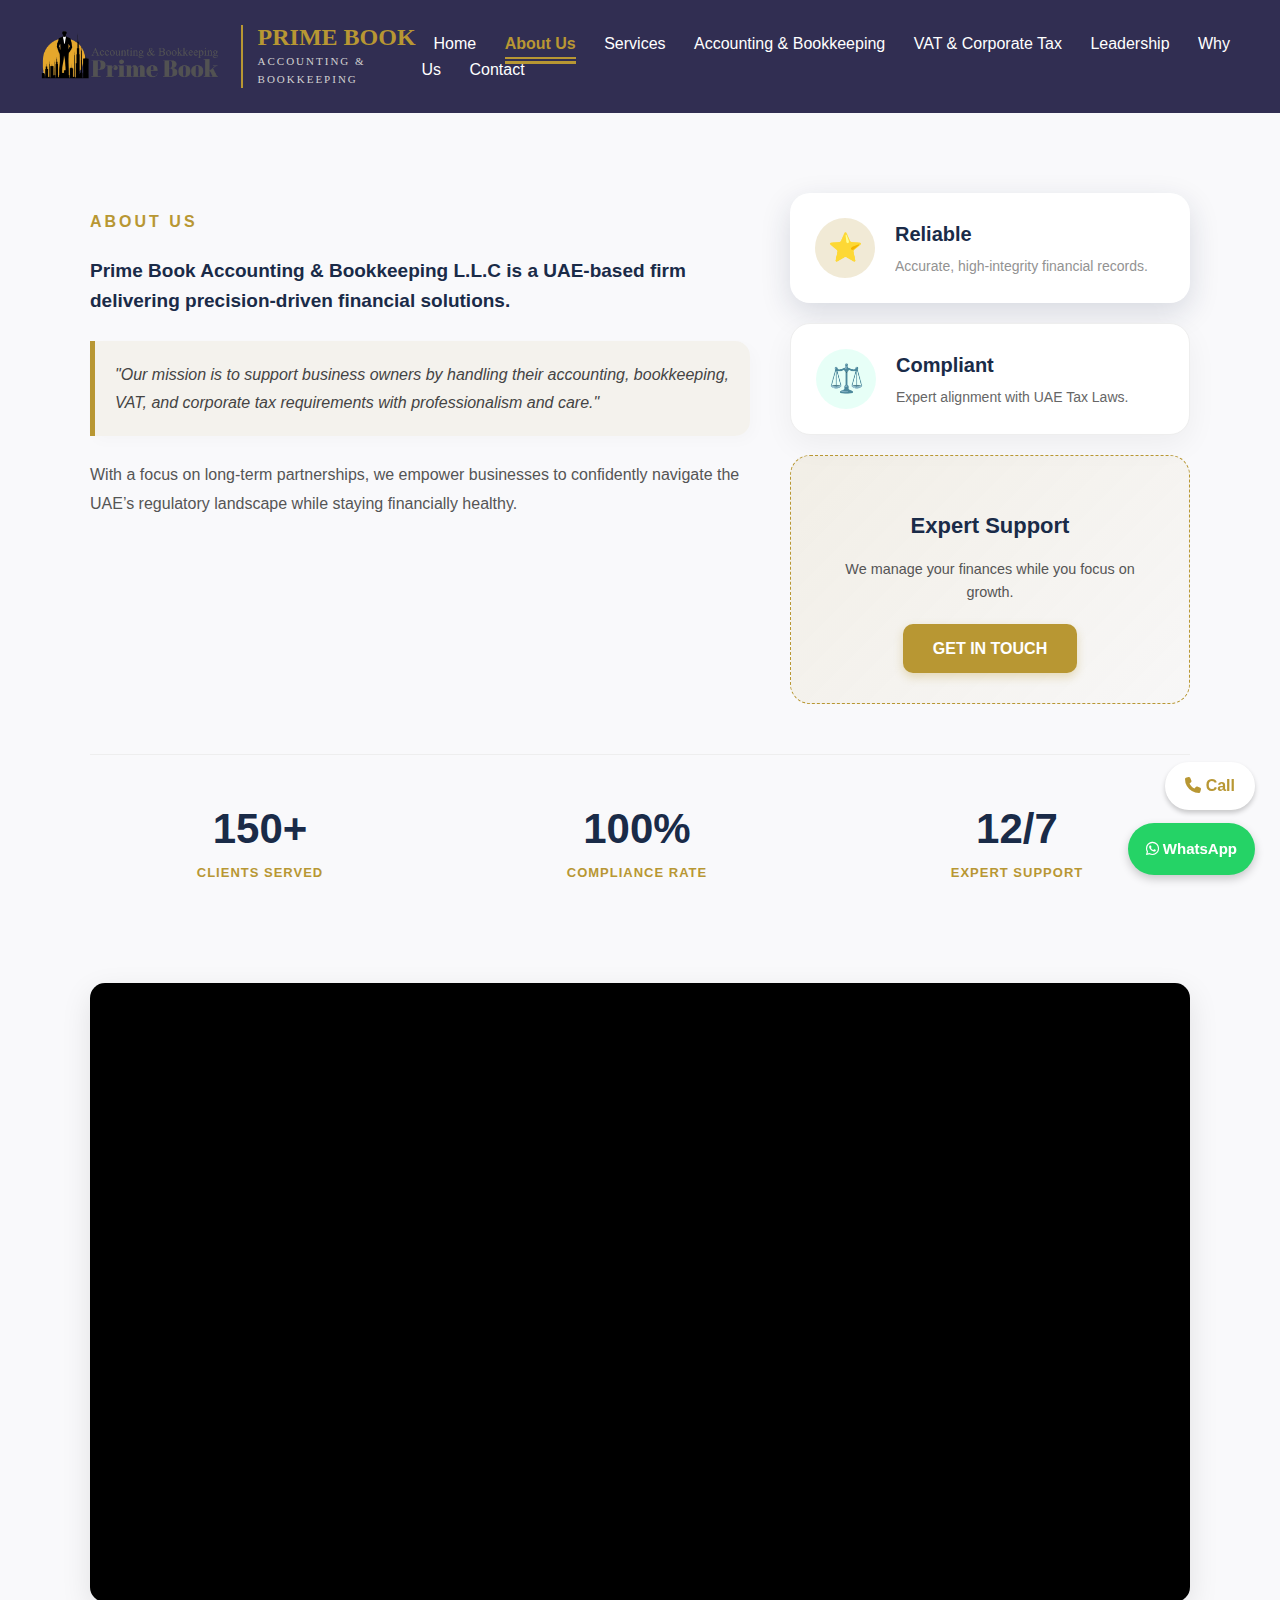
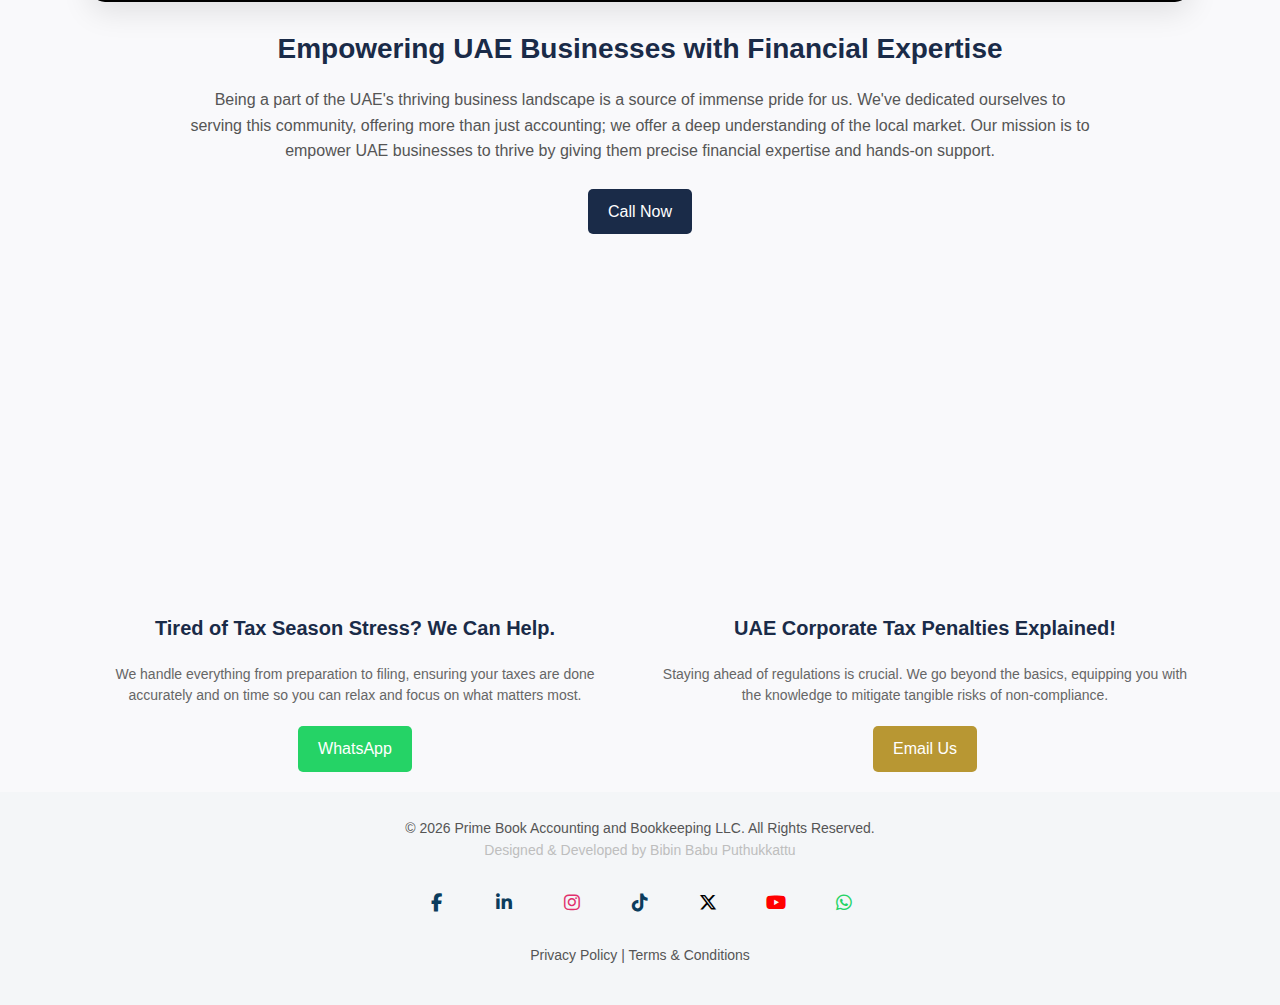
<file: about.html>
<!DOCTYPE html>
<html lang="en">
<head>
  <meta charset="UTF-8">
  <title>Prime Book Accounting and Bookkeeping</title>
  <meta name="viewport" content="width=device-width, initial-scale=1.0">
  
  <link rel="stylesheet" href="css/style.css">
  
  <link rel="stylesheet" href="https://cdnjs.cloudflare.com/ajax/libs/font-awesome/6.5.1/css/all.min.css">

  <script async src="https://www.googletagmanager.com/gtag/js?id=G-XXXXXXXXXX"></script>
  <script>
    window.dataLayer = window.dataLayer || [];
    function gtag(){dataLayer.push(arguments);}
    gtag('js', new Date());
    gtag('config', 'G-52XC9627TC');
  </script>
</head>
<body>

<a href="https://wa.me/+971521859433" 
   style="position: fixed; bottom: 25px; right: 25px; background: #25D366; color: white; padding: 14px 18px; border-radius: 50px; font-size: 15px; text-decoration: none; box-shadow: 0 4px 10px rgba(0,0,0,0.2); z-index: 1000; font-family: sans-serif; font-weight: bold;"onmouseover="this.style.transform='translateY(-5px)'" onmouseout="this.style.transform='translateY(0)'">
   <i class="fab fa-whatsapp"></i> WhatsApp
</a>

<a href="tel:+971521859433" style="position: fixed; bottom: 90px; right: 25px; background: white; color: #b89733; padding: 11px 20px; border-radius: 70px; font-size: 16px; font-weight: bold; text-decoration: none; box-shadow: 0 3px 5px rgba(0,0,0,0.2); z-index: 500; font-family: sans-serif;"onmouseover="this.style.transform='translateY(-5px)'" onmouseout="this.style.transform='translateY(0)'">
   <i class="fas fa-phone"></i> Call
</a>

<header>
  <div class="header-inner">
    
    <div class="logo-container" style="display: flex; align-items: center;">
      <img src="images/logo.png" alt="Prime Book Logo" style="height: 55px; margin-right: 15px;">
      
      <div style="border-left: 2px solid #b89733; padding-left: 15px;">
        <h1 style="margin: 0; font-size: 24px; color: #b89733; font-family: Montserrat; font-weight: 800; line-height: 1;">
          PRIME BOOK
        </h1>
        <h2 style="margin: 4px 0 0 0; font-size: 11px; color: #d1d1d1; font-family: Orbitron; font-weight: 400; letter-spacing: 2px; text-transform: uppercase;">
          Accounting & Bookkeeping
        </h2>
      </div>
    </div>

    <div class="menu-toggle" onclick="toggleMenu()">
      <span></span>
      <span></span>
      <span></span>
    </div>

    <nav id="nav-menu">
<style>
        #nav-menu a { color: white; text-decoration: none; margin: 0 12px; font-size: 16px; font-weight: 500; transition: 0.3s; }
        #nav-menu a:hover { color: #b89733; }
        #nav-menu a.active { color: #b89733; font-weight: 800; border-bottom: 2px solid #b89733; padding-bottom: 5px; }
      </style>
      <a href="index.html">Home</a>
      <a href="about.html" class="active">About Us</a>
      <a href="services.html">Services</a>
      <a href="bookkeeping.html">Accounting & Bookkeeping</a>
      <a href="vat-accounting.html">VAT & Corporate Tax</a>
      <a href="corporate-tax.html">Leadership</a>
      <a href="why-us.html">Why Us</a>
      <a href="contact.html">Contact</a>
    </nav>
  </div>
</header>

<div class="prime-about-wrapper" style="max-width: 1100px; margin: 60px auto; padding: 20px; font-family: 'Segoe UI', Arial, sans-serif;">
    
    <div style="display: flex; flex-wrap: wrap; gap: 40px; align-items: flex-start;">
        
        <div style="flex: 1; min-width: 320px;">
            <h2 style="margin-bottom: 25px; line-height: 1.1;">
                <span style="display: block; font-size: 1rem; color: #b89733; letter-spacing: 3px; text-transform: uppercase;">About Us</span>
            </h2>
            
            <p style="font-size: 19px; color: #1a2b48; line-height: 1.6; margin-bottom: 25px; font-weight: 600;">
                Prime Book Accounting & Bookkeeping L.L.C is a UAE-based firm delivering precision-driven financial solutions.
            </p>

            <div style="background: rgba(184, 151, 51, 0.07); border-left: 5px solid #b89733; padding: 20px; margin-bottom: 25px; border-radius: 0 15px 15px 0; box-shadow: 5px 5px 15px rgba(0,0,0,0.02);">
                <p style="margin: 0; font-size: 16px; color: #444; font-style: italic; line-height: 1.7;">
                    "Our mission is to support business owners by handling their accounting, bookkeeping, VAT, and corporate tax requirements with professionalism and care."
                </p>
            </div>

            <p style="font-size: 16px; color: #555; line-height: 1.8;">
                With a focus on long-term partnerships, we empower businesses to confidently navigate the UAE’s regulatory landscape while staying financially healthy.
            </p>
        </div>

        <div style="flex: 0 1 400px; display: flex; flex-direction: column; gap: 20px;">
            
            <div style="padding: 25px; background: #ffffff; color: white; border-radius: 20px; box-shadow: 0 10px 30px rgba(26, 43, 72, 0.15); transition: 0.3s; display: flex; align-items: center; gap: 20px;" onmouseover="this.style.transform='translateY(-5px)'" onmouseout="this.style.transform='translateY(0)'">
                <div style="background: rgba(184, 151, 51, 0.2); width: 60px; height: 60px; border-radius: 50%; display: flex; align-items: center; justify-content: center; font-size: 28px; color: #b89733;">⭐</div>
                <div>
                    <h4 style="margin: 0; font-size: 20px; color: #1a2b48;">Reliable</h4>
                    <p style="margin: 5px 0 0; font-size: 14px; color: #777; opacity: 0.8;">Accurate, high-integrity financial records.</p>
                </div>
            </div>

            <div style="padding: 25px; background: #ffffff; border: 1px solid #eee; border-radius: 20px; box-shadow: 0 10px 30px rgba(0,0,0,0.05); transition: 0.3s; display: flex; align-items: center; gap: 20px;" onmouseover="this.style.transform='translateY(-5px)'" onmouseout="this.style.transform='translateY(0)'">
                <div style="background: rgba(17, 255, 174, 0.1); width: 60px; height: 60px; border-radius: 50%; display: flex; align-items: center; justify-content: center; font-size: 28px; color: #1a2b48;">⚖️</div>
                <div>
                    <h4 style="margin: 0; font-size: 20px; color: #1a2b48;">Compliant</h4>
                    <p style="margin: 5px 0 0; font-size: 14px; color: #666;">Expert alignment with UAE Tax Laws.</p>
                </div>
            </div>

            <div style="padding: 30px; background: linear-gradient(135deg, rgba(184, 151, 51, 0.1) 0%, rgba(184, 151, 51, 0.02) 100%); border: 1px dashed #b89733; border-radius: 20px; text-align: center;">
                <h3 style="color: #1a2b48; margin-bottom: 10px; font-size: 22px;">Expert Support</h3>
                <p style="font-size: 0.9rem; color: #555; margin-bottom: 20px;">We manage your finances while you focus on growth.</p>
                <a href="https://wa.me/971521859433" style="display: inline-block; background: #b89733; color: white; padding: 12px 30px; border-radius: 10px; text-decoration: none; font-weight: bold; transition: 0.3s; box-shadow: 0 4px 10px rgba(184, 151, 51, 0.3);"onmouseover="this.style.transform='translateY(-5px)'" onmouseout="this.style.transform='translateY(0)'">GET IN TOUCH</a>
            </div>
        </div>
    </div>

    <div style="margin-top: 50px; padding-top: 40px; border-top: 1px solid #eee; display: flex; flex-wrap: wrap; justify-content: space-around; gap: 30px;">
        <div style="text-align: center;">
            <div style="font-size: 42px; font-weight: 800; color: #1a2b48;">150+</div>
            <div style="font-size: 13px; color: #b89733; font-weight: bold; text-transform: uppercase; letter-spacing: 1px;">Clients Served</div>
        </div>
        <div style="text-align: center;">
            <div style="font-size: 42px; font-weight: 800; color: #1a2b48;">100%</div>
            <div style="font-size: 13px; color: #b89733; font-weight: bold; text-transform: uppercase; letter-spacing: 1px;">Compliance Rate</div>
        </div>
        <div style="text-align: center;">
            <div style="font-size: 42px; font-weight: 800; color: #1a2b48;">12/7</div>
            <div style="font-size: 13px; color: #b89733; font-weight: bold; text-transform: uppercase; letter-spacing: 1px;">Expert Support</div>
        </div>
    </div>
</div>

<div style="font-family: Arial, sans-serif; color: #333; max-width: 1100px; margin: auto; padding: 20px;">

    <section style="text-align: center; margin-bottom: 60px;">
        <div style="position: relative; padding-bottom: 56.25%; height: 0; overflow: hidden; border-radius: 15px; background: #000; margin-bottom: 25px; box-shadow: 0 10px 30px rgba(0,0,0,0.1);">
            <iframe style="position: absolute; top:0; left:0; width:100%; height:100%; border:0;" 
                src="https://www.youtube.com/embed/4kdLPoBGlL0" 
                title="Why Dubai Businesses Choose Prime Book Accounting" 
                allow="accelerometer; autoplay; clipboard-write; encrypted-media; gyroscope; picture-in-picture" allowfullscreen>
            </iframe>
        </div>
        
        <h2 style="color: #1a2b48; font-size: 28px; margin-bottom: 15px;">Empowering UAE Businesses with Financial Expertise</h2>
        <p style="max-width: 900px; margin: 0 auto 25px; line-height: 1.6; color: #555;">
            Being a part of the UAE's thriving business landscape is a source of immense pride for us. We've dedicated ourselves to serving this community, offering more than just accounting; we offer a deep understanding of the local market. Our mission is to empower UAE businesses to thrive by giving them precise financial expertise and hands-on support.
        </p>
        
        <div style="display: flex; justify-content: center; gap: 15px; flex-wrap: wrap;">
            <a href="tel:+971521859433" style="background: #1a2b48; color: white; padding: 10px 20px; text-decoration: none; border-radius: 5px;"onmouseover="this.style.transform='translateY(-5px)'" onmouseout="this.style.transform='translateY(0)'">Call Now</a>
           </div>
    </section>

    <div style="display: flex; flex-wrap: wrap; gap: 40px; justify-content: space-between;">
        
        <div style="flex: 1; min-width: 300px; text-align: center;">
            <div style="position: relative; padding-bottom: 56.25%; height: 0; overflow: hidden; border-radius: 10px; margin-bottom: 20px;">
                <iframe style="position: absolute; top:0; left:0; width:100%; height:100%; border:0;" 
                    src="https://www.youtube.com/embed/5dbosi38o8g" title="Tired of Tax Season Stress?">
                </iframe>
            </div>
            <h3 style="color: #1a2b48; font-size: 20px;">Tired of Tax Season Stress? We Can Help.</h3>
            <p style="font-size: 14px; line-height: 1.5; color: #666; margin-bottom: 20px;">
                We handle everything from preparation to filing, ensuring your taxes are done accurately and on time so you can relax and focus on what matters most.
            </p>
<div style="display: flex; justify-content: center; gap: 15px; flex-wrap: wrap;">
            <a href="https://wa.me/971521859433" style="background: #25D366; color: white; padding: 10px 20px; text-decoration: none; border-radius: 5px;"onmouseover="this.style.transform='translateY(-5px)'" onmouseout="this.style.transform='translateY(0)'">WhatsApp</a>
        </div>      
  </div>

        <div style="flex: 1; min-width: 300px; text-align: center;">
            <div style="position: relative; padding-bottom: 56.25%; height: 0; overflow: hidden; border-radius: 10px; margin-bottom: 20px;">
                <iframe style="position: absolute; top:0; left:0; width:100%; height:100%; border:0;" 
                    src="https://www.youtube.com/embed/GM3a9mllzMI" title="UAE Corporate Tax Penalties">
                </iframe>
            </div>
            <h3 style="color: #1a2b48; font-size: 20px;">UAE Corporate Tax Penalties Explained!</h3>
            <p style="font-size: 14px; line-height: 1.5; color: #666; margin-bottom: 20px;">
                Staying ahead of regulations is crucial. We go beyond the basics, equipping you with the knowledge to mitigate tangible risks of non-compliance.
            </p>
<div style="display: flex; justify-content: center; gap: 15px; flex-wrap: wrap;">
            <a href="mailto:accounts@primebookuae.com" style="background: #b89733; color: white; padding: 10px 20px; text-decoration: none; border-radius: 5px;"onmouseover="this.style.transform='translateY(-5px)'" onmouseout="this.style.transform='translateY(0)'">Email Us</a>
        </div>        </div>
    </div>

</div>

<footer>
  <div style="margin-bottom: 20px;">
    © 2026 Prime Book Accounting and Bookkeeping LLC. All Rights Reserved.<div style="opacity: 0.99; color: #bebebe;">Designed & Developed by Bibin Babu Puthukkattu</div>
  </div>

  <div class="social-icons" style="display: flex; flex-wrap: wrap; justify-content: center; gap: 10px; margin-bottom: 20px;">
    <a href="https://www.facebook.com/primebookaccounting" target="_blank" aria-label="Facebook"><i class="fab fa-facebook-f"></i></a>
    <a href="https://www.linkedin.com/company/prime-book-accounting-and-bookkeeping-llc" target="_blank" aria-label="LinkedIn"><i class="fab fa-linkedin-in"></i></a>
    <a href="https://www.instagram.com/primebookaccounting" target="_blank" aria-label="Instagram"><i class="fab fa-instagram" style="color: #E1306C;"></i></a>
    <a href="https://www.tiktok.com/@prime.book.uae" target="_blank" aria-label="TikTok"><i class="fab fa-tiktok"></i></a>
    <a href="https://www.x.com/primebookuae" target="_blank" aria-label="X"><i class="fab fa-x-twitter" style="color: black;"></i></a>
    <a href="https://www.youtube.com/@primebookaccounting" target="_blank" aria-label="YouTube"><i class="fab fa-youtube" style="color: red;"></i></a>
    <a href="https://wa.me/+971521859433" target="_blank" aria-label="Chat on WhatsApp"><i class="fab fa-whatsapp" style="color: #25D366;"></i></a>
  </div>

  <p>
    <a href="privacy.html" style="color: #555; text-decoration: none;">Privacy Policy</a> | 
    <a href="terms.html" style="color: #555; text-decoration: none;">Terms & Conditions</a>
  </p>
  </footer>

<script>
  function toggleMenu() {
    const nav = document.getElementById('nav-menu');
    nav.classList.toggle('show');
  }
</script>

</body>
</html>
</file>
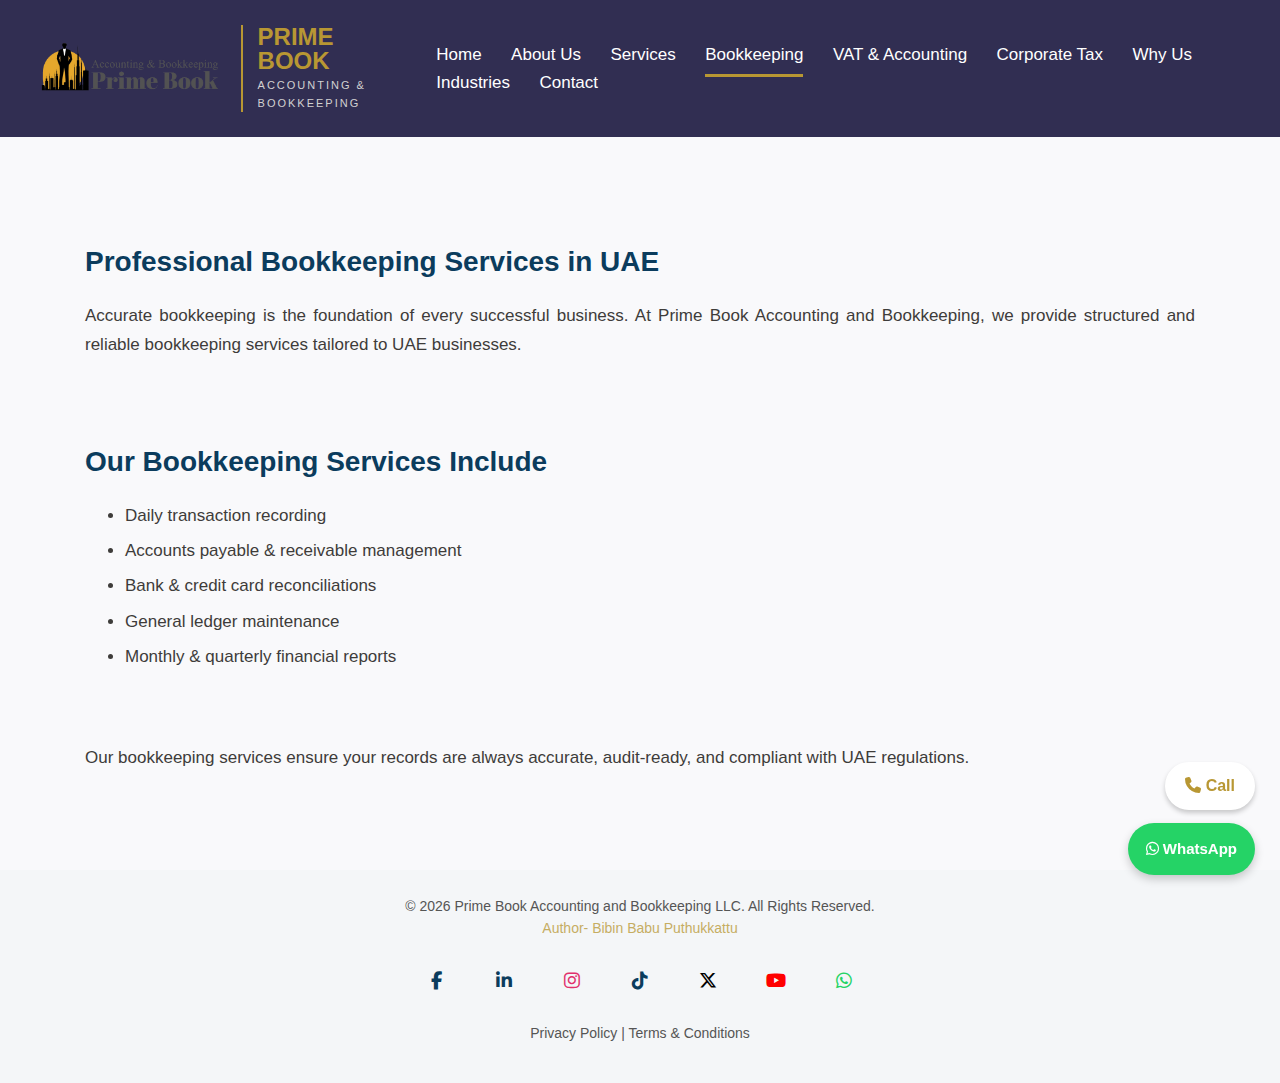
<file: bookkeeping.html>
<!DOCTYPE html>
<html lang="en">
<head>
  <meta charset="UTF-8">
  <title>Prime Book Accounting and Bookkeeping</title>
  <meta name="viewport" content="width=device-width, initial-scale=1.0">
  
  <link rel="stylesheet" href="css/style.css">
  
  <link rel="stylesheet" href="https://cdnjs.cloudflare.com/ajax/libs/font-awesome/6.5.1/css/all.min.css">

  <script async src="https://www.googletagmanager.com/gtag/js?id=G-XXXXXXXXXX"></script>
  <script>
    window.dataLayer = window.dataLayer || [];
    function gtag(){dataLayer.push(arguments);}
    gtag('js', new Date());
    gtag('config', 'G-52XC9627TC');
  </script>
</head>
<body>

<a href="https://wa.me/+971521859433" 
   style="position: fixed; bottom: 25px; right: 25px; background: #25D366; color: white; padding: 14px 18px; border-radius: 50px; font-size: 15px; text-decoration: none; box-shadow: 0 4px 10px rgba(0,0,0,0.2); z-index: 1000; font-family: sans-serif; font-weight: bold;">
   <i class="fab fa-whatsapp"></i> WhatsApp
</a>

<a href="tel:+971521859433" style="position: fixed; bottom: 90px; right: 25px; background: white; color: #b89733; padding: 11px 20px; border-radius: 70px; font-size: 16px; font-weight: bold; text-decoration: none; box-shadow: 0 3px 5px rgba(0,0,0,0.2); z-index: 500; font-family: sans-serif;">
   <i class="fas fa-phone"></i> Call
</a>

<header>
  <div class="header-inner">
    
    <div class="logo-container" style="display: flex; align-items: center;">
      <img src="images/logo.png" alt="Prime Book Logo" style="height: 55px; margin-right: 15px;">
      
      <div style="border-left: 2px solid #b89733; padding-left: 15px;">
        <h1 style="margin: 0; font-size: 24px; color: #b89733; font-family: Arial, sans-serif; font-weight: 800; line-height: 1;">
          PRIME BOOK
        </h1>
        <h2 style="margin: 4px 0 0 0; font-size: 11px; color: #d1d1d1; font-family: Arial, sans-serif; font-weight: 400; letter-spacing: 2px; text-transform: uppercase;">
          Accounting & Bookkeeping
        </h2>
      </div>
    </div>

    <div class="menu-toggle" onclick="toggleMenu()">
      <span></span>
      <span></span>
      <span></span>
    </div>

    <nav id="nav-menu">
      <a href="index.html">Home</a>
      <a href="about.html">About Us</a>
      <a href="services.html">Services</a>
      <a href="bookkeeping.html" class="active">Bookkeeping</a>
      <a href="vat-accounting.html">VAT & Accounting</a>
      <a href="corporate-tax.html">Corporate Tax</a>
      <a href="why-us.html">Why Us</a>
      <a href="industries.html">Industries</a>
      <a href="contact.html">Contact</a>
    </nav>

  </div>
</header><div class="container">

  <div class="section">
    <h2>Professional Bookkeeping Services in UAE</h2>
    <p>
      Accurate bookkeeping is the foundation of every successful business.
      At Prime Book Accounting and Bookkeeping, we provide structured and
      reliable bookkeeping services tailored to UAE businesses.
    </p>
  </div>

  <div class="section">
    <h2>Our Bookkeeping Services Include</h2>
    <ul>
      <li>Daily transaction recording</li>
      <li>Accounts payable & receivable management</li>
      <li>Bank & credit card reconciliations</li>
      <li>General ledger maintenance</li>
      <li>Monthly & quarterly financial reports</li>
    </ul>
  </div>

  <div class="section">
    <p>
      Our bookkeeping services ensure your records are always accurate,
      audit-ready, and compliant with UAE regulations.
    </p>
  </div>

</div>
<footer>
  <div style="margin-bottom: 20px;">
    © 2026 Prime Book Accounting and Bookkeeping LLC. All Rights Reserved.<div style="opacity: 0.76; color: #b89733;">Author- Bibin Babu Puthukkattu</div>
  </div>

  <div class="social-icons" style="display: flex; flex-wrap: wrap; justify-content: center; gap: 10px; margin-bottom: 20px;">
    <a href="https://www.facebook.com/primebookaccounting" target="_blank" aria-label="Facebook"><i class="fab fa-facebook-f"></i></a>
    <a href="https://www.linkedin.com/company/prime-book-accounting-and-bookkeeping-llc" target="_blank" aria-label="LinkedIn"><i class="fab fa-linkedin-in"></i></a>
    <a href="https://www.instagram.com/primebookaccounting" target="_blank" aria-label="Instagram"><i class="fab fa-instagram" style="color: #E1306C;"></i></a>
    <a href="https://www.tiktok.com/@prime.book.uae" target="_blank" aria-label="TikTok"><i class="fab fa-tiktok"></i></a>
    <a href="https://www.x.com/primebookuae" target="_blank" aria-label="X"><i class="fab fa-x-twitter" style="color: black;"></i></a>
    <a href="https://www.youtube.com/@primebookaccounting" target="_blank" aria-label="YouTube"><i class="fab fa-youtube" style="color: red;"></i></a>
    <a href="https://wa.me/+971521859433" target="_blank" aria-label="Chat on WhatsApp"><i class="fab fa-whatsapp" style="color: #25D366;"></i></a>
  </div>

  <p>
    <a href="privacy.html" style="color: #555; text-decoration: none;">Privacy Policy</a> | 
    <a href="terms.html" style="color: #555; text-decoration: none;">Terms & Conditions</a>
  </p>
  </footer>

<script>
  function toggleMenu() {
    const nav = document.getElementById('nav-menu');
    nav.classList.toggle('show');
  }
</script>

</body>
</html>
</file>
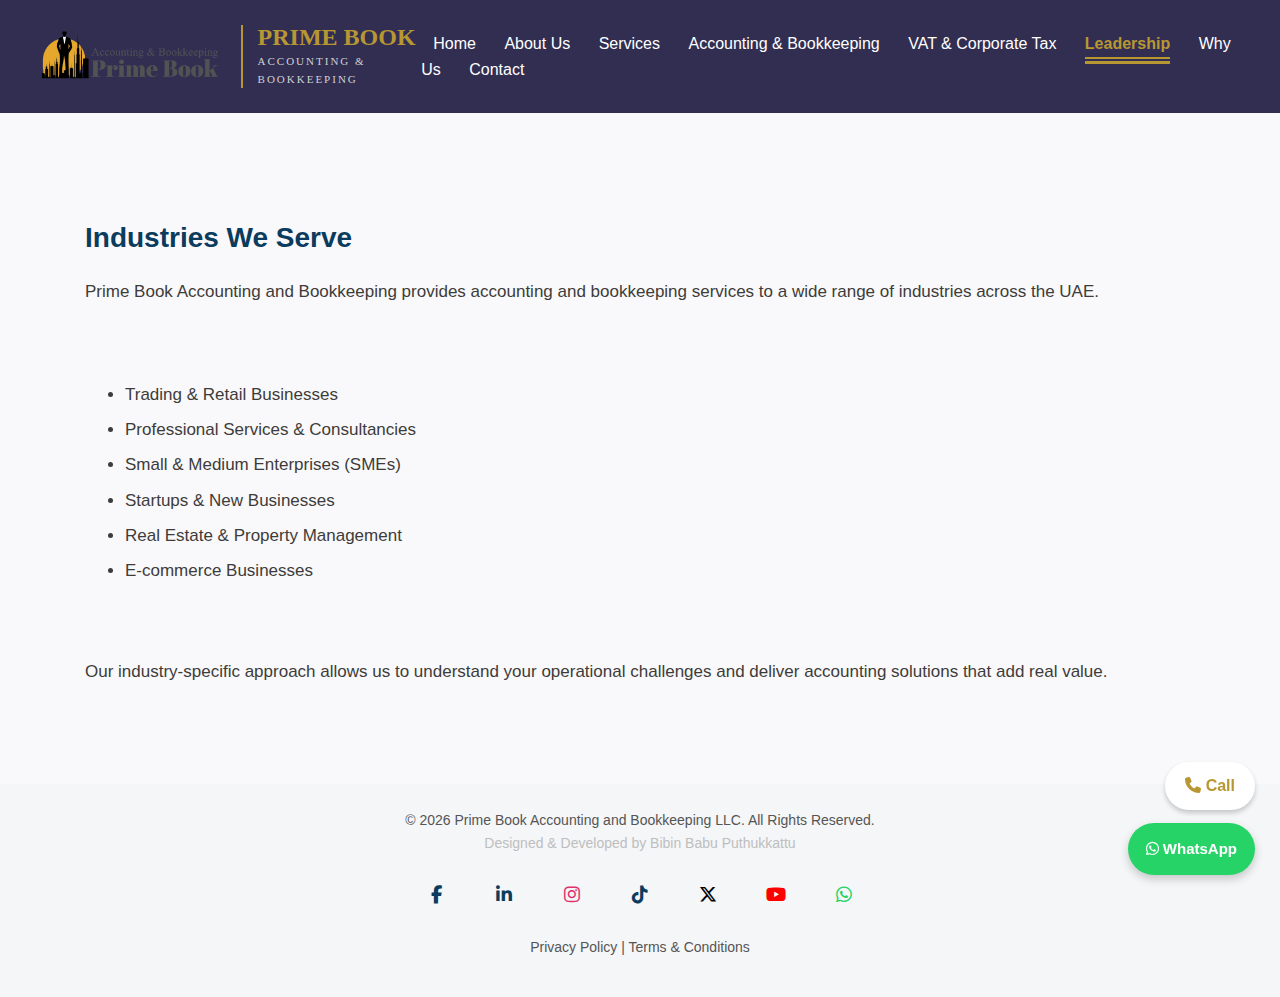
<file: industries.html>
<!DOCTYPE html>
<html lang="en">
<head>
  <meta charset="UTF-8">
  <title>Prime Book Accounting and Bookkeeping</title>
  <meta name="viewport" content="width=device-width, initial-scale=1.0">
  
  <link rel="stylesheet" href="css/style.css">
  
  <link rel="stylesheet" href="https://cdnjs.cloudflare.com/ajax/libs/font-awesome/6.5.1/css/all.min.css">

  <script async src="https://www.googletagmanager.com/gtag/js?id=G-XXXXXXXXXX"></script>
  <script>
    window.dataLayer = window.dataLayer || [];
    function gtag(){dataLayer.push(arguments);}
    gtag('js', new Date());
    gtag('config', 'G-52XC9627TC');
  </script>
</head>
<body>

<a href="https://wa.me/+971521859433" 
   style="position: fixed; bottom: 25px; right: 25px; background: #25D366; color: white; padding: 14px 18px; border-radius: 50px; font-size: 15px; text-decoration: none; box-shadow: 0 4px 10px rgba(0,0,0,0.2); z-index: 1000; font-family: sans-serif; font-weight: bold;"onmouseover="this.style.transform='translateY(-5px)'" onmouseout="this.style.transform='translateY(0)'">
   <i class="fab fa-whatsapp"></i> WhatsApp
</a>

<a href="tel:+971521859433" style="position: fixed; bottom: 90px; right: 25px; background: white; color: #b89733; padding: 11px 20px; border-radius: 70px; font-size: 16px; font-weight: bold; text-decoration: none; box-shadow: 0 3px 5px rgba(0,0,0,0.2); z-index: 500; font-family: sans-serif;"onmouseover="this.style.transform='translateY(-5px)'" onmouseout="this.style.transform='translateY(0)'">
   <i class="fas fa-phone"></i> Call
</a>

<header>
  <div class="header-inner">
    
    <div class="logo-container" style="display: flex; align-items: center;">
      <img src="images/logo.png" alt="Prime Book Logo" style="height: 55px; margin-right: 15px;">
      
      <div style="border-left: 2px solid #b89733; padding-left: 15px;">
        <h1 style="margin: 0; font-size: 24px; color: #b89733; font-family: Montserrat; font-weight: 800; line-height: 1;">
          PRIME BOOK
        </h1>
        <h2 style="margin: 4px 0 0 0; font-size: 11px; color: #d1d1d1; font-family: Orbitron; font-weight: 400; letter-spacing: 2px; text-transform: uppercase;">
          Accounting & Bookkeeping
        </h2>
      </div>
    </div>

    <div class="menu-toggle" onclick="toggleMenu()">
      <span></span>
      <span></span>
      <span></span>
    </div>

    <nav id="nav-menu">
<style>
        #nav-menu a { color: white; text-decoration: none; margin: 0 12px; font-size: 16px; font-weight: 500; transition: 0.3s; }
        #nav-menu a:hover { color: #b89733; }
        #nav-menu a.active { color: #b89733; font-weight: 800; border-bottom: 2px solid #b89733; padding-bottom: 5px; }
      </style>
      <a href="index.html">Home</a>
      <a href="about.html">About Us</a>
      <a href="services.html">Services</a>
      <a href="bookkeeping.html">Accounting & Bookkeeping</a>
      <a href="vat-accounting.html">VAT & Corporate Tax</a>
      <a href="corporate-tax.html" class="active">Leadership</a>
      <a href="why-us.html">Why Us</a>
      <a href="contact.html">Contact</a>
    </nav>
  </div>
</header>
<div class="container">

  <div class="section">
    <h2>Industries We Serve</h2>
    <p>
      Prime Book Accounting and Bookkeeping provides accounting and bookkeeping
      services to a wide range of industries across the UAE.
    </p>
  </div>

  <div class="section">
    <ul>
      <li>Trading & Retail Businesses</li>
      <li>Professional Services & Consultancies</li>
      <li>Small & Medium Enterprises (SMEs)</li>
      <li>Startups & New Businesses</li>
      <li>Real Estate & Property Management</li>
      <li>E-commerce Businesses</li>
    </ul>
  </div>

  <div class="section">
    <p>
      Our industry-specific approach allows us to understand your operational
      challenges and deliver accounting solutions that add real value.
    </p>
  </div>

</div>
<footer>
  <div style="margin-bottom: 20px;">
    © 2026 Prime Book Accounting and Bookkeeping LLC. All Rights Reserved.<div style="opacity: 0.99; color: #bebebe;">Designed & Developed by Bibin Babu Puthukkattu</div>
  </div>

  <div class="social-icons" style="display: flex; flex-wrap: wrap; justify-content: center; gap: 10px; margin-bottom: 20px;">
    <a href="https://www.facebook.com/primebookaccounting" target="_blank" aria-label="Facebook"><i class="fab fa-facebook-f"></i></a>
    <a href="https://www.linkedin.com/company/prime-book-accounting-and-bookkeeping-llc" target="_blank" aria-label="LinkedIn"><i class="fab fa-linkedin-in"></i></a>
    <a href="https://www.instagram.com/primebookaccounting" target="_blank" aria-label="Instagram"><i class="fab fa-instagram" style="color: #E1306C;"></i></a>
    <a href="https://www.tiktok.com/@prime.book.uae" target="_blank" aria-label="TikTok"><i class="fab fa-tiktok"></i></a>
    <a href="https://www.x.com/primebookuae" target="_blank" aria-label="X"><i class="fab fa-x-twitter" style="color: black;"></i></a>
    <a href="https://www.youtube.com/@primebookaccounting" target="_blank" aria-label="YouTube"><i class="fab fa-youtube" style="color: red;"></i></a>
    <a href="https://wa.me/+971521859433" target="_blank" aria-label="Chat on WhatsApp"><i class="fab fa-whatsapp" style="color: #25D366;"></i></a>
  </div>

  <p>
    <a href="privacy.html" style="color: #555; text-decoration: none;">Privacy Policy</a> | 
    <a href="terms.html" style="color: #555; text-decoration: none;">Terms & Conditions</a>
  </p>
  </footer>

<script>
  function toggleMenu() {
    const nav = document.getElementById('nav-menu');
    nav.classList.toggle('show');
  }
</script>

</body>
</html>
</file>
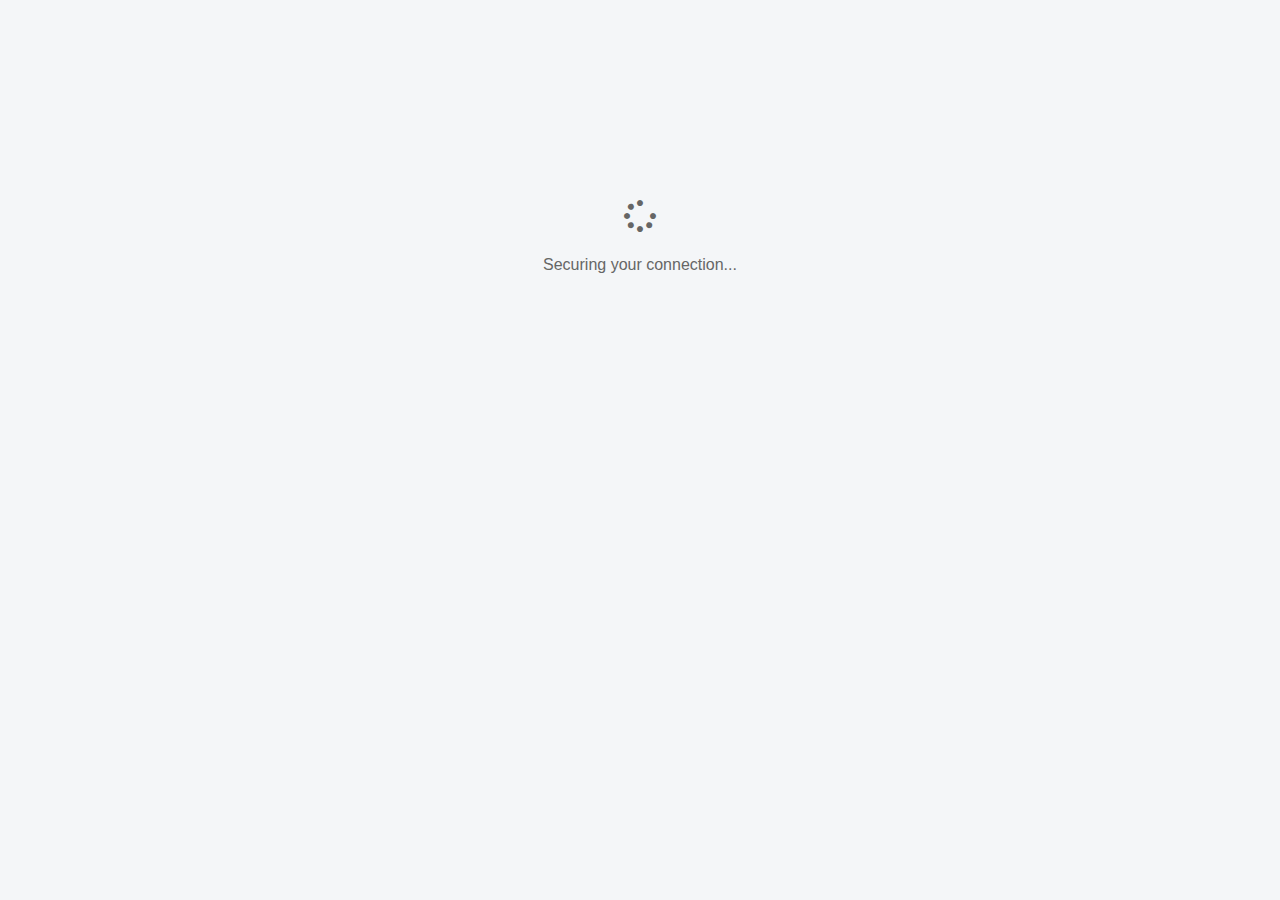
<file: portal.html>
<!DOCTYPE html>
<html lang="en">
<head>
  <meta charset="UTF-8">
  <meta name="viewport" content="width=device-width, initial-scale=1.0">
  <title>Client Portal | Prime Book</title>
  <link rel="stylesheet" href="css/style.css">
  <link rel="stylesheet" href="https://cdnjs.cloudflare.com/ajax/libs/font-awesome/6.5.1/css/all.min.css">
  <style>
    .portal-container { max-width: 800px; margin: 100px auto; padding: 40px; background: white; border-radius: 12px; box-shadow: 0 10px 30px rgba(0,0,0,0.1); border-top: 5px solid #b89733; }
    .welcome-h1 { color: #1a2b48; font-family: Montserrat, sans-serif; font-size: 28px; margin-bottom: 10px; }
    .client-name { color: #b89733; }
    .report-card { display: flex; align-items: center; justify-content: space-between; background: #f9f9fb; padding: 20px; border-radius: 8px; margin-top: 20px; border: 1px solid #eee; }
    .btn-download { background: #1a2b48; color: white; padding: 10px 20px; border-radius: 4px; text-decoration: none; font-weight: bold; transition: 0.3s; }
    .btn-download:hover { background: #b89733; }
    #loading-screen { text-align: center; margin-top: 200px; font-family: sans-serif; color: #666; }
  </style>
</head>
<body style="background: #f4f6f8;">

  <div id="loading-screen">
    <i class="fas fa-spinner fa-spin fa-2x"></i>
    <p>Securing your connection...</p>
  </div>

  <div id="portal-content" style="display: none;">
    <div class="portal-container">
      <div style="text-align: right; margin-bottom: 20px;">
        <div id="user-button"></div>
      </div>
      
      <h1 class="welcome-h1">Welcome back, <span id="client-name" class="client-name">Client</span>!</h1>
      <p>Your 2026 Financial Overview & Compliance Documents</p>

      <hr style="border: 0; border-top: 1px solid #eee; margin: 25px 0;">

      <div class="report-card">
        <div>
          <h3 style="margin: 0; color: #1a2b48;">Monthly Management Report</h3>
          <small style="color: #888;">Updated: January 2026</small>
        </div>
        <a href="YOUR_GOOGLE_DRIVE_OR_DROPBOX_LINK" target="_blank" class="btn-download">
          <i class="fas fa-file-pdf"></i> View Folder
        </a>
      </div>

      <div style="margin-top: 40px; text-align: center;">
        <a href="index.html" style="color: #1a2b48; text-decoration: none; font-size: 14px;">← Back to Home</a>
      </div>
    </div>
  </div>

  <script
    async
    crossorigin="anonymous"
    data-clerk-publishable-key="pk_test_Y29uY2lzZS1tYWxhbXV0ZS01Ny5jbGVyay5hY2NvdW50cy5kZXYk"
    src="https://concise-malamute-57.clerk.accounts.dev/npm/@clerk/clerk-js@latest/dist/clerk.browser.js"
    type="text/javascript"
  ></script>

  <script>
    window.addEventListener('load', async function () {
      await window.Clerk.load();

      if (window.Clerk.user) {
        // 1. Hide loading and show portal
        document.getElementById('loading-screen').style.display = 'none';
        document.getElementById('portal-content').style.display = 'block';

        // 2. Personalize the Greeting
        const firstName = window.Clerk.user.firstName || "Valued Client";
        document.getElementById('client-name').innerText = firstName;

        // 3. Mount User Settings Button
        window.Clerk.mountUserButton(document.getElementById('user-button'));
      } else {
        // 4. Redirect to home if not logged in
        window.location.href = "index.html";
      }
    });
  </script>
</body>
</html>
</file>
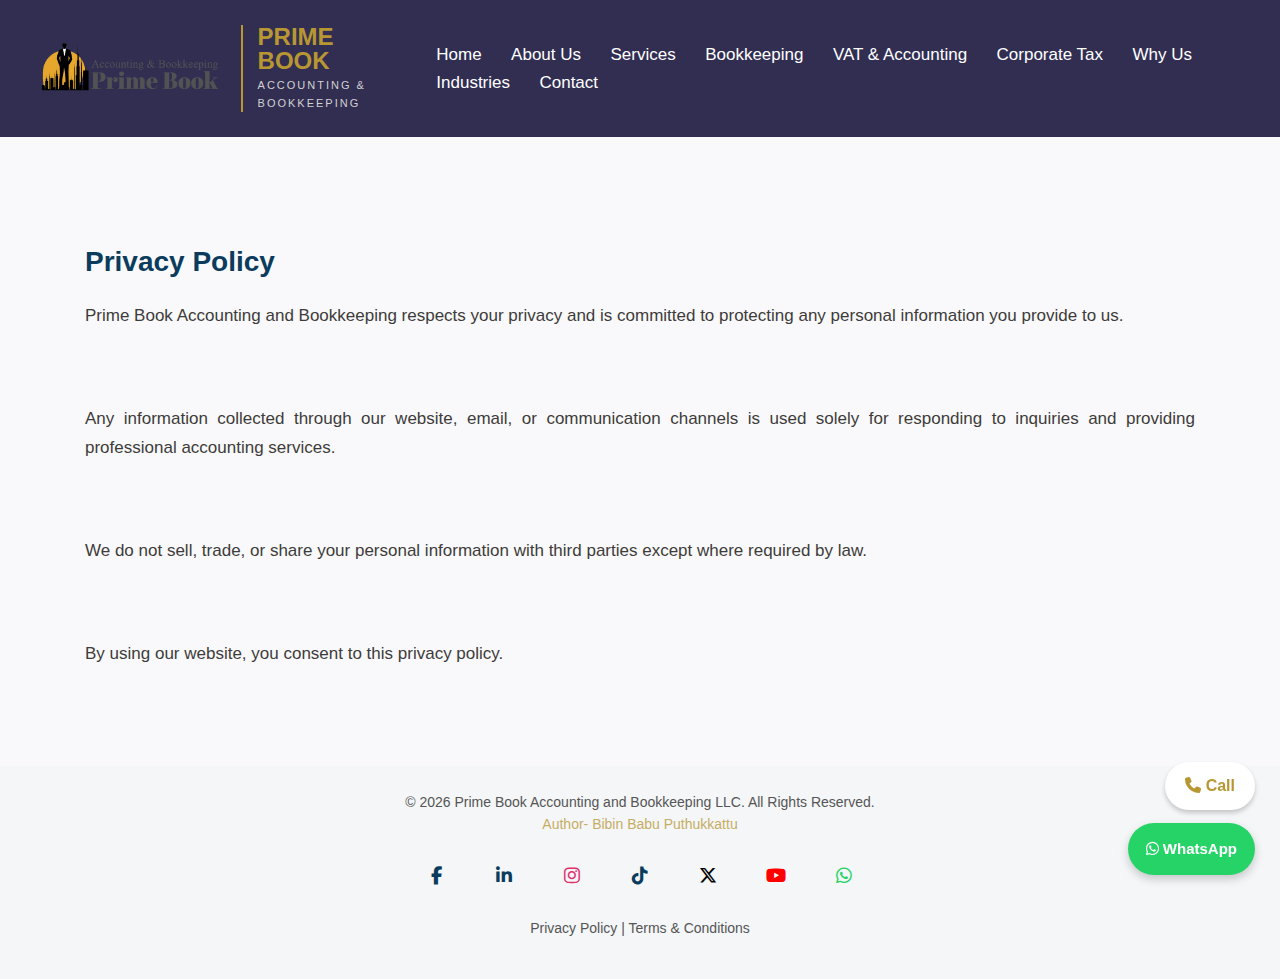
<file: privacy.html>
<!DOCTYPE html>
<html lang="en">
<head>
  <meta charset="UTF-8">
  <title>Prime Book Accounting and Bookkeeping</title>
  <meta name="viewport" content="width=device-width, initial-scale=1.0">
  
  <link rel="stylesheet" href="css/style.css">
  
  <link rel="stylesheet" href="https://cdnjs.cloudflare.com/ajax/libs/font-awesome/6.5.1/css/all.min.css">

  <script async src="https://www.googletagmanager.com/gtag/js?id=G-XXXXXXXXXX"></script>
  <script>
    window.dataLayer = window.dataLayer || [];
    function gtag(){dataLayer.push(arguments);}
    gtag('js', new Date());
    gtag('config', 'G-52XC9627TC');
  </script>
</head>
<body>

<a href="https://wa.me/+971521859433" 
   style="position: fixed; bottom: 25px; right: 25px; background: #25D366; color: white; padding: 14px 18px; border-radius: 50px; font-size: 15px; text-decoration: none; box-shadow: 0 4px 10px rgba(0,0,0,0.2); z-index: 1000; font-family: sans-serif; font-weight: bold;">
   <i class="fab fa-whatsapp"></i> WhatsApp
</a>

<a href="tel:+971521859433" style="position: fixed; bottom: 90px; right: 25px; background: white; color: #b89733; padding: 11px 20px; border-radius: 70px; font-size: 16px; font-weight: bold; text-decoration: none; box-shadow: 0 3px 5px rgba(0,0,0,0.2); z-index: 500; font-family: sans-serif;">
   <i class="fas fa-phone"></i> Call
</a>

<header>
  <div class="header-inner">
    
    <div class="logo-container" style="display: flex; align-items: center;">
      <img src="images/logo.png" alt="Prime Book Logo" style="height: 55px; margin-right: 15px;">
      
      <div style="border-left: 2px solid #b89733; padding-left: 15px;">
        <h1 style="margin: 0; font-size: 24px; color: #b89733; font-family: Arial, sans-serif; font-weight: 800; line-height: 1;">
          PRIME BOOK
        </h1>
        <h2 style="margin: 4px 0 0 0; font-size: 11px; color: #d1d1d1; font-family: Arial, sans-serif; font-weight: 400; letter-spacing: 2px; text-transform: uppercase;">
          Accounting & Bookkeeping
        </h2>
      </div>
    </div>

    <div class="menu-toggle" onclick="toggleMenu()">
      <span></span>
      <span></span>
      <span></span>
    </div>

    <nav id="nav-menu">
      <a href="index.html">Home</a>
      <a href="about.html">About Us</a>
      <a href="services.html">Services</a>
      <a href="bookkeeping.html">Bookkeeping</a>
      <a href="vat-accounting.html">VAT & Accounting</a>
      <a href="corporate-tax.html">Corporate Tax</a>
      <a href="why-us.html">Why Us</a>
      <a href="industries.html">Industries</a>
      <a href="contact.html">Contact</a>
    </nav>

  </div>
</header><div class="container">

  <div class="section">
    <h2>Privacy Policy</h2>
    <p>
      Prime Book Accounting and Bookkeeping respects your privacy and is
      committed to protecting any personal information you provide to us.
    </p>
  </div>

  <div class="section">
    <p>
      Any information collected through our website, email, or communication
      channels is used solely for responding to inquiries and providing
      professional accounting services.
    </p>
  </div>

  <div class="section">
    <p>
      We do not sell, trade, or share your personal information with third
      parties except where required by law.
    </p>
  </div>

  <div class="section">
    <p>
      By using our website, you consent to this privacy policy.
    </p>
  </div>

</div>
<footer>
  <div style="margin-bottom: 20px;">
    © 2026 Prime Book Accounting and Bookkeeping LLC. All Rights Reserved.<div style="opacity: 0.76; color: #b89733;">Author- Bibin Babu Puthukkattu</div>
  </div>

  <div class="social-icons" style="display: flex; flex-wrap: wrap; justify-content: center; gap: 10px; margin-bottom: 20px;">
    <a href="https://www.facebook.com/primebookaccounting" target="_blank" aria-label="Facebook"><i class="fab fa-facebook-f"></i></a>
    <a href="https://www.linkedin.com/company/prime-book-accounting-and-bookkeeping-llc" target="_blank" aria-label="LinkedIn"><i class="fab fa-linkedin-in"></i></a>
    <a href="https://www.instagram.com/primebookaccounting" target="_blank" aria-label="Instagram"><i class="fab fa-instagram" style="color: #E1306C;"></i></a>
    <a href="https://www.tiktok.com/@prime.book.uae" target="_blank" aria-label="TikTok"><i class="fab fa-tiktok"></i></a>
    <a href="https://www.x.com/primebookuae" target="_blank" aria-label="X"><i class="fab fa-x-twitter" style="color: black;"></i></a>
    <a href="https://www.youtube.com/@primebookaccounting" target="_blank" aria-label="YouTube"><i class="fab fa-youtube" style="color: red;"></i></a>
    <a href="https://wa.me/+971521859433" target="_blank" aria-label="Chat on WhatsApp"><i class="fab fa-whatsapp" style="color: #25D366;"></i></a>
  </div>

  <p>
    <a href="privacy.html" style="color: #555; text-decoration: none;">Privacy Policy</a> | 
    <a href="terms.html" style="color: #555; text-decoration: none;">Terms & Conditions</a>
  </p>
  </footer>

<script>
  function toggleMenu() {
    const nav = document.getElementById('nav-menu');
    nav.classList.toggle('show');
  }
</script>

</body>
</html>
</file>
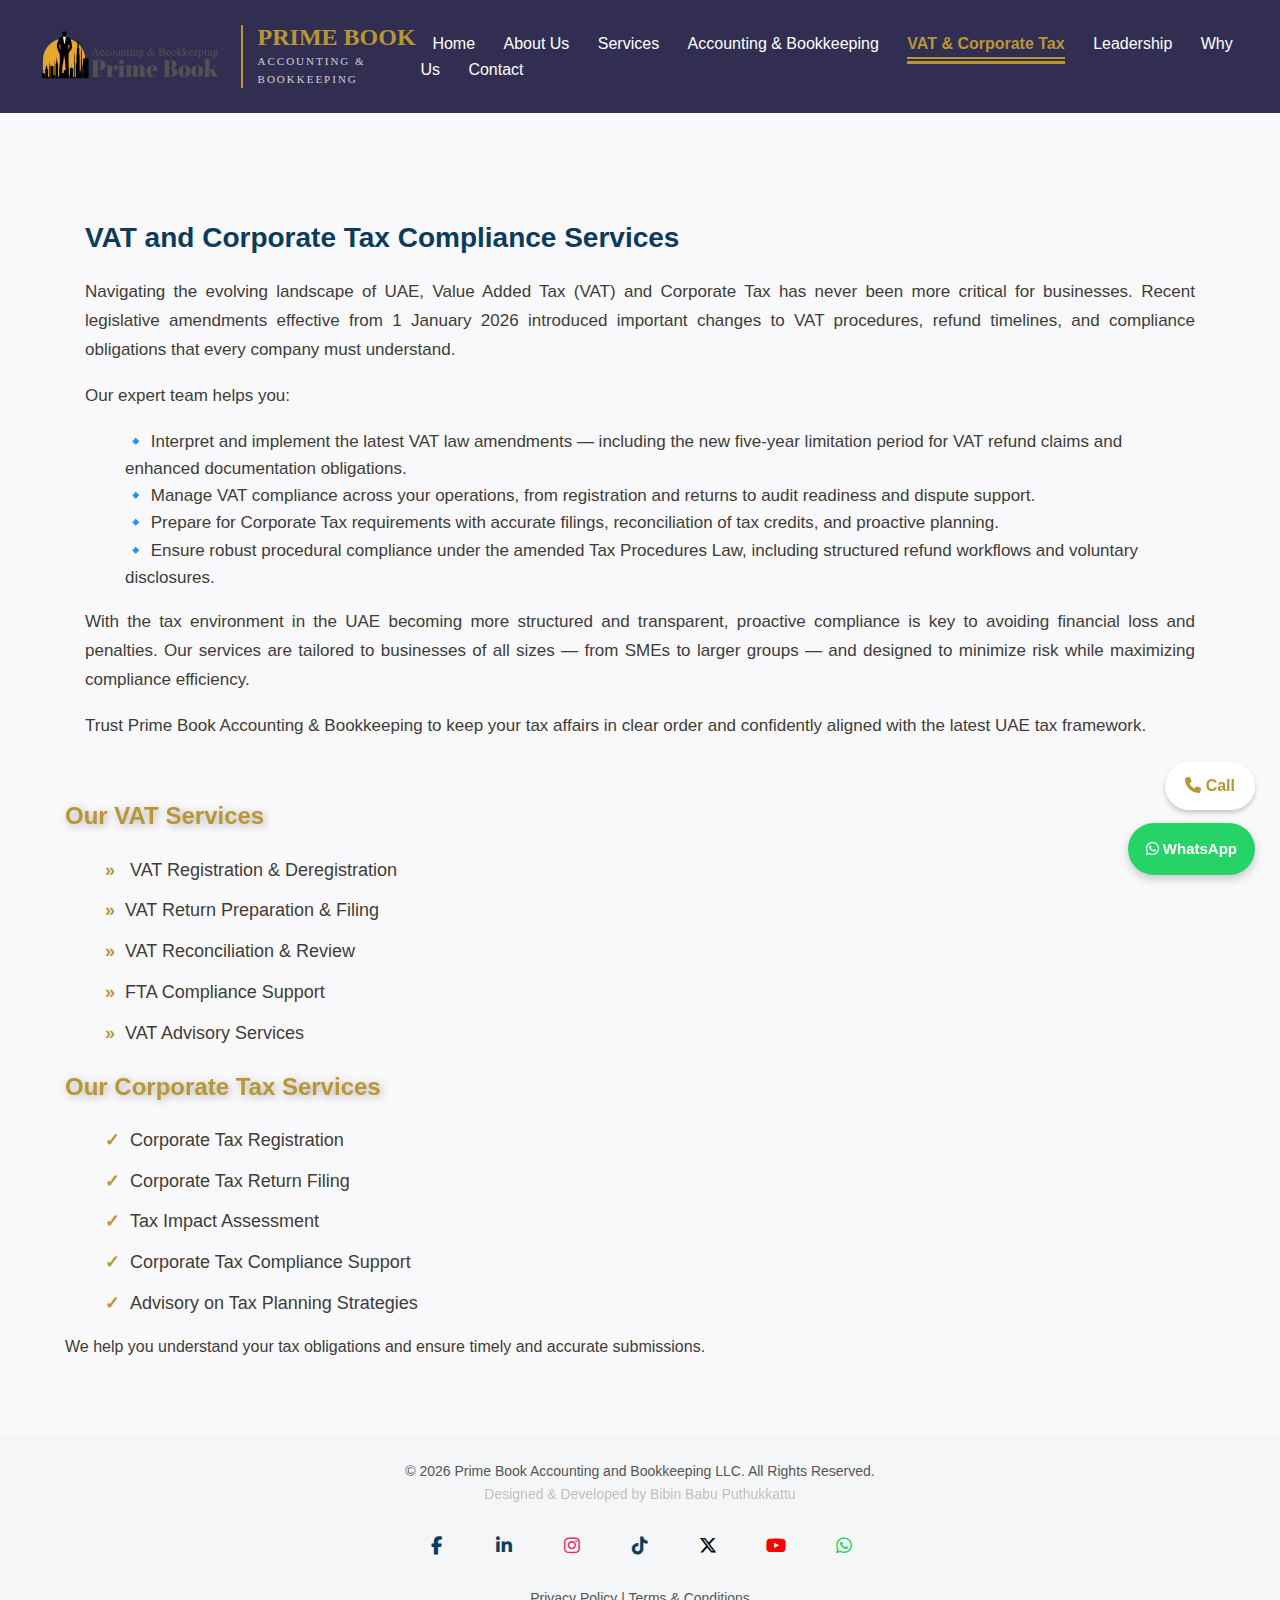
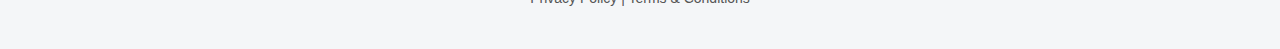
<file: vat-accounting.html>
<!DOCTYPE html>
<html lang="en">
<head>
  <meta charset="UTF-8">
  <title>Prime Book Accounting and Bookkeeping</title>
  <meta name="viewport" content="width=device-width, initial-scale=1.0">
  
  <link rel="stylesheet" href="css/style.css">
  
  <link rel="stylesheet" href="https://cdnjs.cloudflare.com/ajax/libs/font-awesome/6.5.1/css/all.min.css">

  <script async src="https://www.googletagmanager.com/gtag/js?id=G-XXXXXXXXXX"></script>
  <script>
    window.dataLayer = window.dataLayer || [];
    function gtag(){dataLayer.push(arguments);}
    gtag('js', new Date());
    gtag('config', 'G-52XC9627TC');
  </script>
</head>
<body>

<a href="https://wa.me/+971521859433" 
   style="position: fixed; bottom: 25px; right: 25px; background: #25D366; color: white; padding: 14px 18px; border-radius: 50px; font-size: 15px; text-decoration: none; box-shadow: 0 4px 10px rgba(0,0,0,0.2); z-index: 1000; font-family: sans-serif; font-weight: bold;"onmouseover="this.style.transform='translateY(-5px)'" onmouseout="this.style.transform='translateY(0)'">
   <i class="fab fa-whatsapp"></i> WhatsApp
</a>

<a href="tel:+971521859433" style="position: fixed; bottom: 90px; right: 25px; background: white; color: #b89733; padding: 11px 20px; border-radius: 70px; font-size: 16px; font-weight: bold; text-decoration: none; box-shadow: 0 3px 5px rgba(0,0,0,0.2); z-index: 500; font-family: sans-serif;"onmouseover="this.style.transform='translateY(-5px)'" onmouseout="this.style.transform='translateY(0)'">
   <i class="fas fa-phone"></i> Call
</a>

<header>
  <div class="header-inner">
    
    <div class="logo-container" style="display: flex; align-items: center;">
      <img src="images/logo.png" alt="Prime Book Logo" style="height: 55px; margin-right: 15px;">
      
      <div style="border-left: 2px solid #b89733; padding-left: 15px;">
        <h1 style="margin: 0; font-size: 24px; color: #b89733; font-family: Montserrat; font-weight: 800; line-height: 1;">
          PRIME BOOK
        </h1>
        <h2 style="margin: 4px 0 0 0; font-size: 11px; color: #d1d1d1; font-family: Orbitron; font-weight: 400; letter-spacing: 2px; text-transform: uppercase;">
          Accounting & Bookkeeping
        </h2>
      </div>
    </div>

    <div class="menu-toggle" onclick="toggleMenu()">
      <span></span>
      <span></span>
      <span></span>
    </div>

    <nav id="nav-menu">
<style>
        #nav-menu a { color: white; text-decoration: none; margin: 0 12px; font-size: 16px; font-weight: 500; transition: 0.3s; }
        #nav-menu a:hover { color: #b89733; }
        #nav-menu a.active { color: #b89733; font-weight: 800; border-bottom: 2px solid #b89733; padding-bottom: 5px; }
      </style>
      <a href="index.html">Home</a>
      <a href="about.html">About Us</a>
      <a href="services.html">Services</a>
      <a href="bookkeeping.html">Accounting & Bookkeeping</a>
      <a href="vat-accounting.html" class="active">VAT & Corporate Tax</a>
      <a href="corporate-tax.html">Leadership</a>
      <a href="why-us.html">Why Us</a>
      <a href="contact.html">Contact</a>
    </nav>
  </div>
</header>
<div class="container">

  <div class="section">
    <h2>VAT and Corporate Tax Compliance Services</h2>
    <p>
      Navigating the evolving landscape of UAE, Value Added Tax (VAT) and Corporate Tax has never been more critical for businesses. Recent legislative amendments effective from 1 January 2026 introduced important changes to VAT procedures, refund timelines, and compliance obligations that every company must understand.</p>

<p>Our expert team helps you:</p><p><ul>

🔹 Interpret and implement the latest VAT law amendments — including the new five-year limitation period for VAT refund claims and enhanced documentation obligations.<br> 
🔹 Manage VAT compliance across your operations, from registration and returns to audit readiness and dispute support.<br>
🔹 Prepare for Corporate Tax requirements with accurate filings, reconciliation of tax credits, and proactive planning.<br>
🔹 Ensure robust procedural compliance under the amended Tax Procedures Law, including structured refund workflows and voluntary disclosures.</p></ul>

<p>With the tax environment in the UAE becoming more structured and transparent, proactive compliance is key to avoiding financial loss and penalties. Our services are tailored to businesses of all sizes — from SMEs to larger groups — and designed to minimize risk while maximizing compliance efficiency.</p>

<p>Trust Prime Book Accounting & Bookkeeping to keep your tax affairs in clear order and confidently aligned with the latest UAE tax framework.
    </p>
  </div>

    <h2><span style="color: #b89733; filter: drop-shadow(2px 2px 4px rgba(0,0,0,0.3));">Our VAT Services</h2></span>
  <ul> <ul style="list-style: none; padding: 0; max-width: 800px;">
 <li style="margin-bottom: 12px; font-size: 18px;">
    <span style="color: #b89733; font-weight: bold; margin-right: 10px;">»</span> VAT Registration & Deregistration</li>
      <li style="margin-bottom: 12px; font-size: 18px;">
    <span style="color: #b89733; font-weight: bold; margin-right: 10px;">»</span>VAT Return Preparation & Filing</li>
     <li style="margin-bottom: 12px; font-size: 18px;">
    <span style="color: #b89733; font-weight: bold; margin-right: 10px;">»</span>VAT Reconciliation & Review</li>
      <li style="margin-bottom: 12px; font-size: 18px;">
    <span style="color: #b89733; font-weight: bold; margin-right: 10px;">»</span>FTA Compliance Support</li>
      <li style="margin-bottom: 12px; font-size: 18px;">
    <span style="color: #b89733; font-weight: bold; margin-right: 10px;">»</span>VAT Advisory Services</li>
    </ul></ul>

      <h2><span style="color: #b89733; filter: drop-shadow(2px 2px 4px rgba(0,0,0,0.3));">Our Corporate Tax Services</h2></span>
   <ul><ul style="list-style: none; padding: 0; max-width: 800px;">
       <li style="margin-bottom: 12px; font-size: 18px;">
          <span style="color: #b89733; font-weight: bold; margin-right: 10px;">✓</span>Corporate Tax Registration</li>
      <li style="margin-bottom: 12px; font-size: 18px;">
          <span style="color: #b89733; font-weight: bold; margin-right: 10px;">✓</span>Corporate Tax Return Filing</li>
      <li style="margin-bottom: 12px; font-size: 18px;">
          <span style="color: #b89733; font-weight: bold; margin-right: 10px;">✓</span>Tax Impact Assessment</li>
     <li style="margin-bottom: 12px; font-size: 18px;">
          <span style="color: #b89733; font-weight: bold; margin-right: 10px;">✓</span>Corporate Tax Compliance Support</li>
      <li style="margin-bottom: 12px; font-size: 18px;">
          <span style="color: #b89733; font-weight: bold; margin-right: 10px;">✓</span>Advisory on Tax Planning Strategies</li>
    </ul></ul>

    <p>
      We help you understand your tax obligations and
      ensure timely and accurate submissions.
    </p>

</div>

<footer>
  <div style="margin-bottom: 20px;">
    © 2026 Prime Book Accounting and Bookkeeping LLC. All Rights Reserved.<div style="opacity: 0.99; color: #bebebe;">Designed & Developed by Bibin Babu Puthukkattu</div>
  </div>

  <div class="social-icons" style="display: flex; flex-wrap: wrap; justify-content: center; gap: 10px; margin-bottom: 20px;">
    <a href="https://www.facebook.com/primebookaccounting" target="_blank" aria-label="Facebook"><i class="fab fa-facebook-f"></i></a>
    <a href="https://www.linkedin.com/company/prime-book-accounting-and-bookkeeping-llc" target="_blank" aria-label="LinkedIn"><i class="fab fa-linkedin-in"></i></a>
    <a href="https://www.instagram.com/primebookaccounting" target="_blank" aria-label="Instagram"><i class="fab fa-instagram" style="color: #E1306C;"></i></a>
    <a href="https://www.tiktok.com/@prime.book.uae" target="_blank" aria-label="TikTok"><i class="fab fa-tiktok"></i></a>
    <a href="https://www.x.com/primebookuae" target="_blank" aria-label="X"><i class="fab fa-x-twitter" style="color: black;"></i></a>
    <a href="https://www.youtube.com/@primebookaccounting" target="_blank" aria-label="YouTube"><i class="fab fa-youtube" style="color: red;"></i></a>
    <a href="https://wa.me/+971521859433" target="_blank" aria-label="Chat on WhatsApp"><i class="fab fa-whatsapp" style="color: #25D366;"></i></a>
  </div>

  <p>
    <a href="privacy.html" style="color: #555; text-decoration: none;">Privacy Policy</a> | 
    <a href="terms.html" style="color: #555; text-decoration: none;">Terms & Conditions</a>
  </p>
  </footer>

<script>
  function toggleMenu() {
    const nav = document.getElementById('nav-menu');
    nav.classList.toggle('show');
  }
</script>

</body>
</html>
</file>
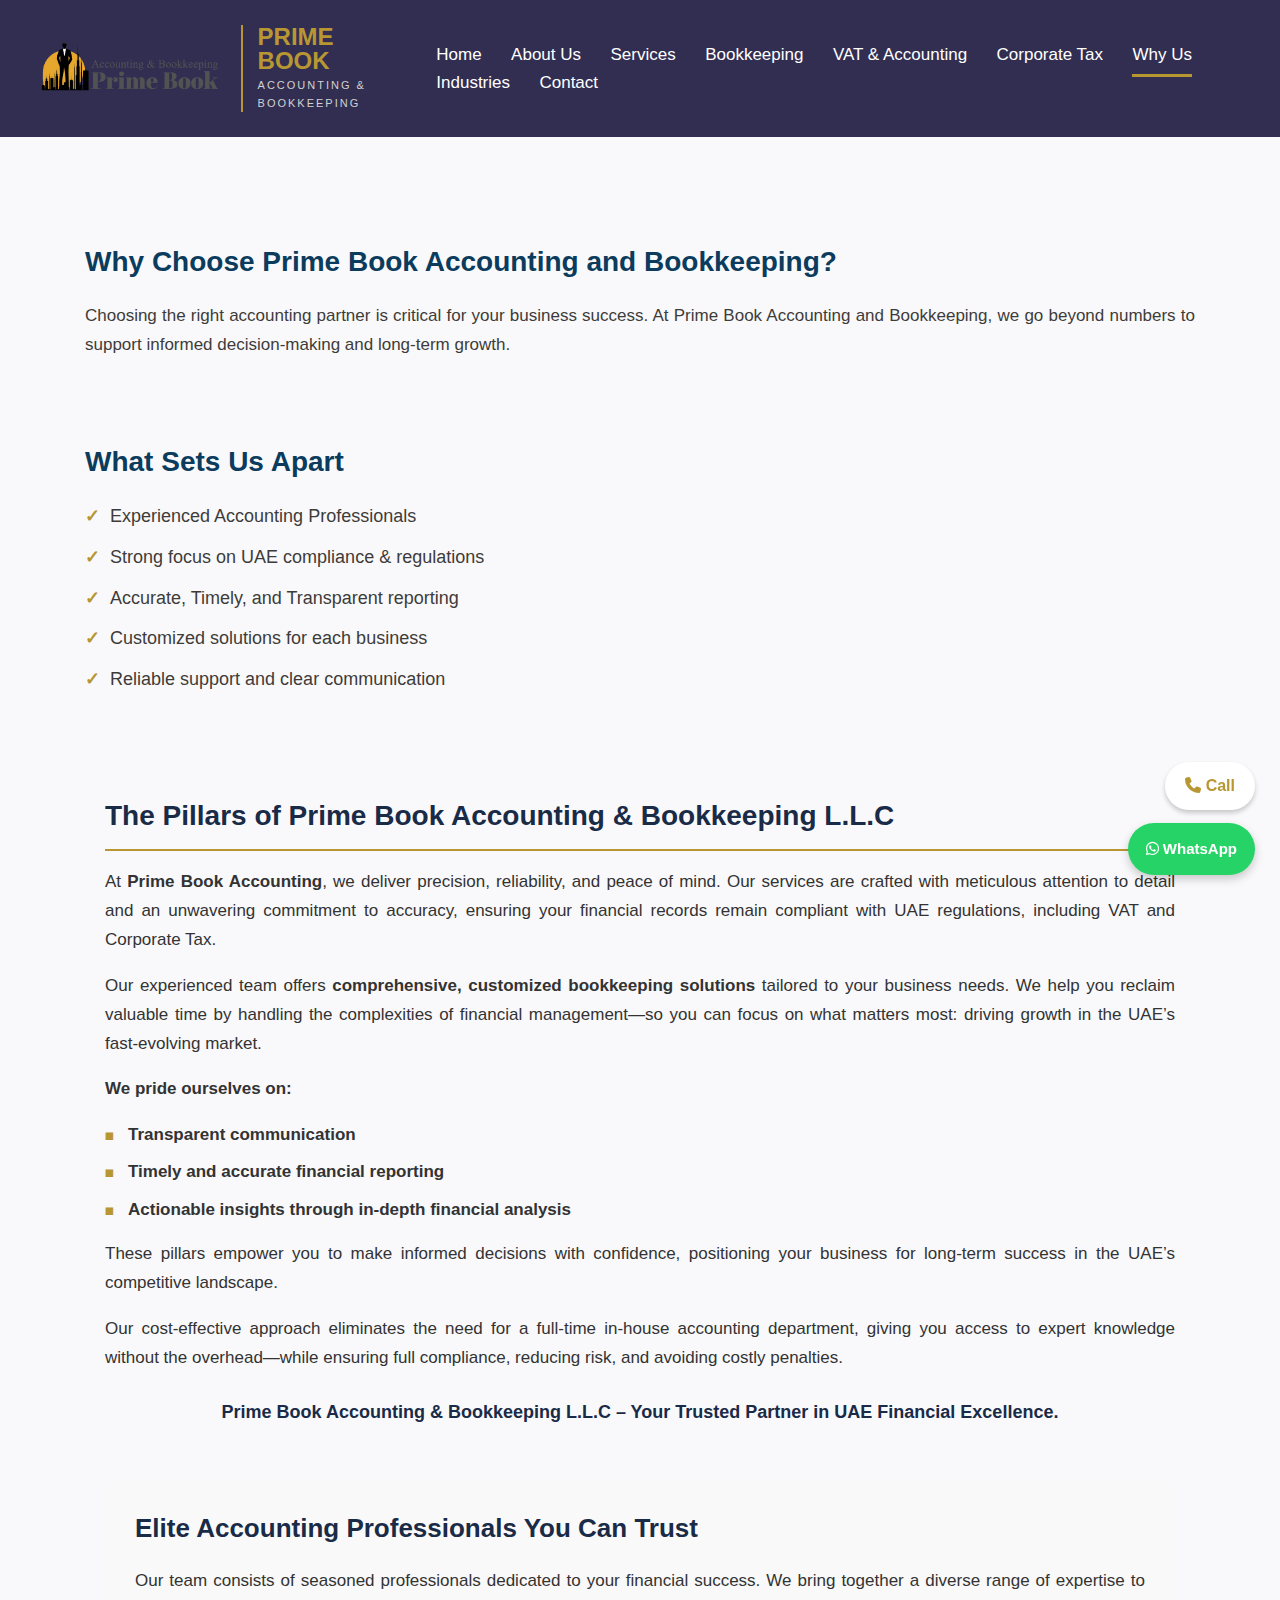
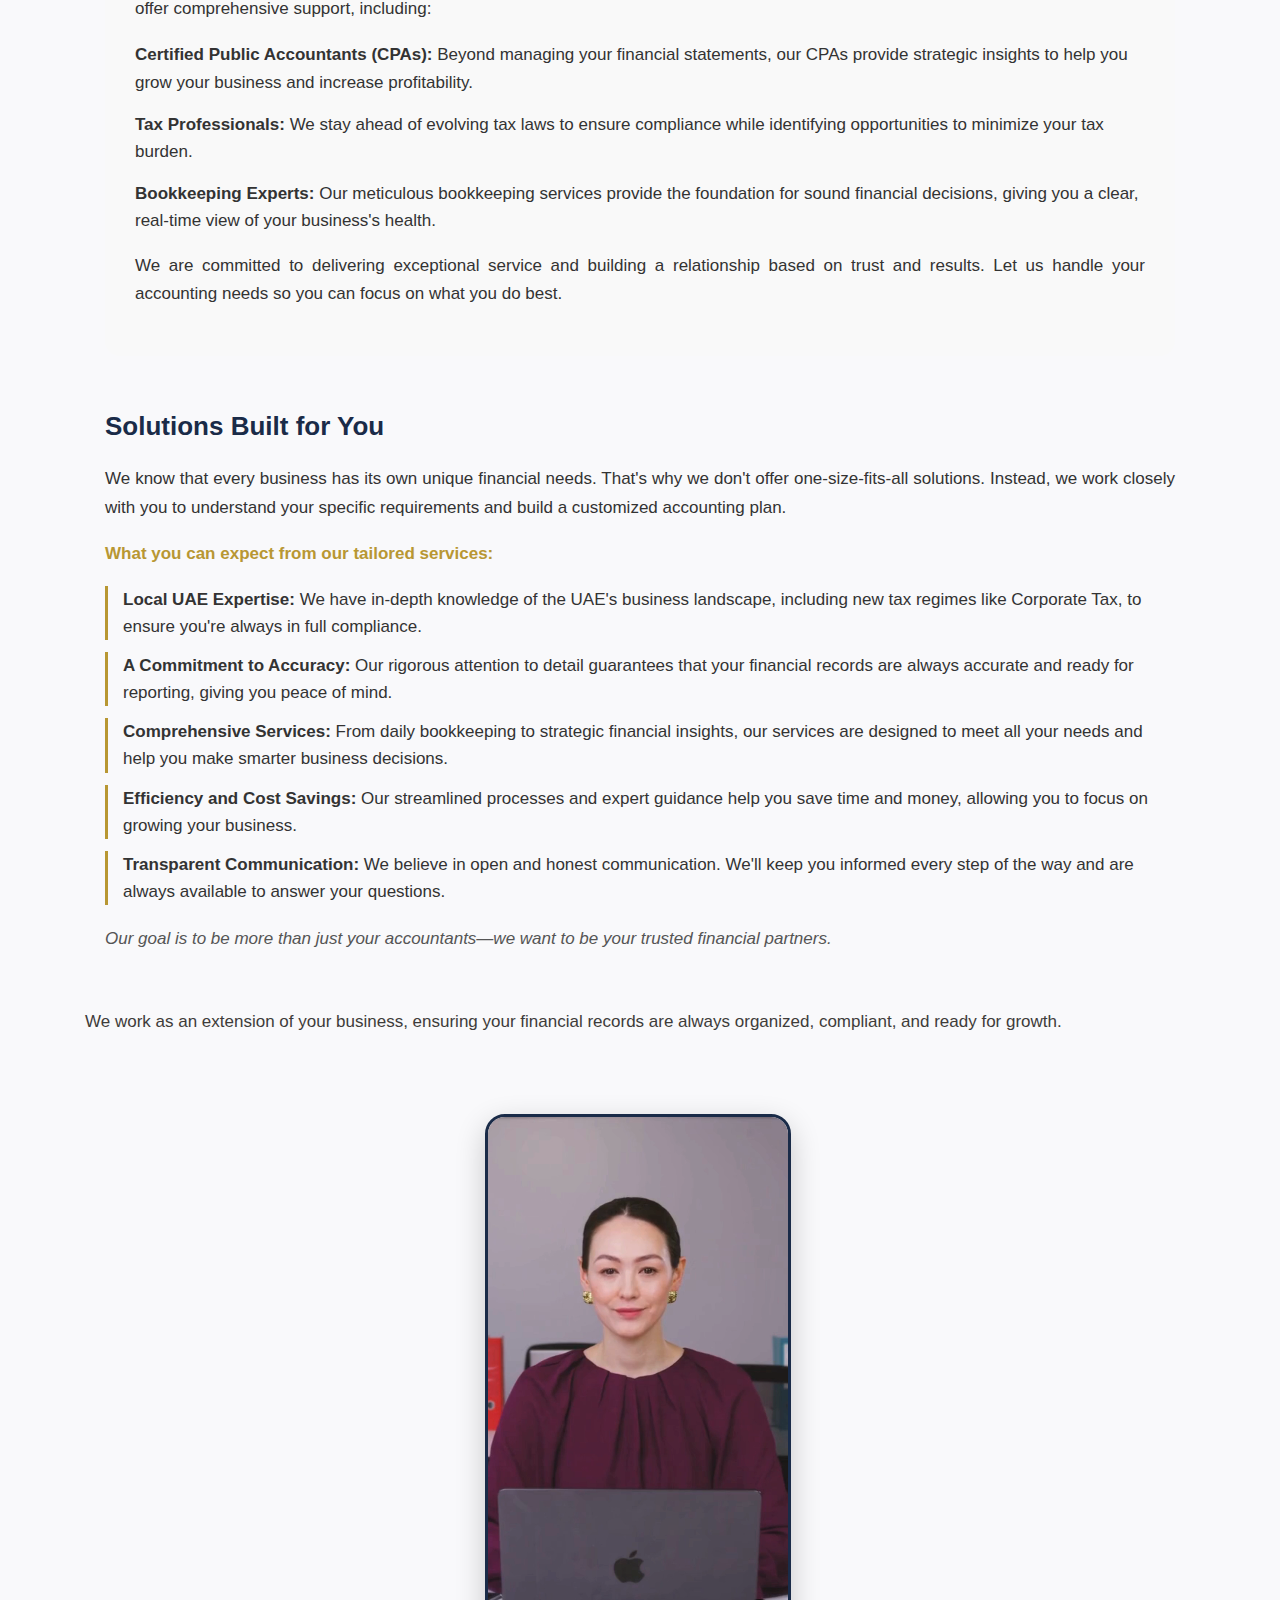
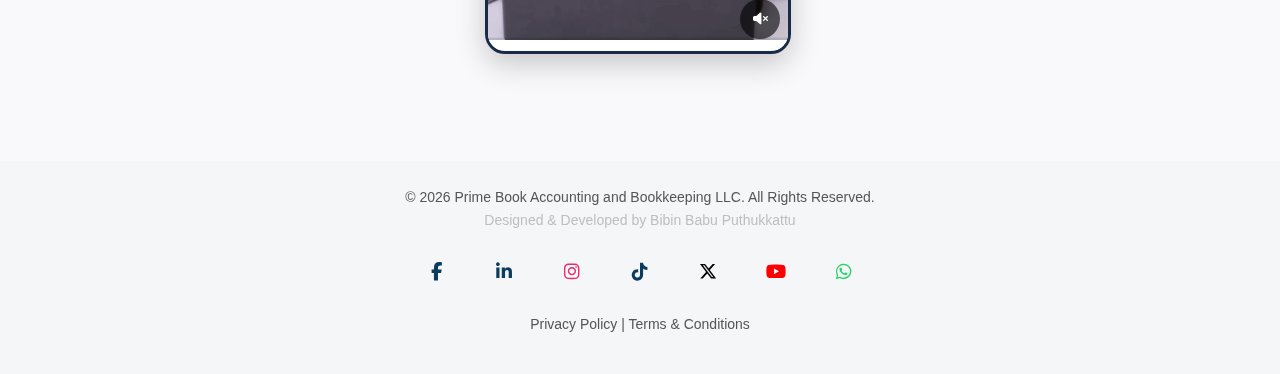
<file: why-us.html>
<!DOCTYPE html>
<html lang="en">
<head>
  <meta charset="UTF-8">
  <title>Prime Book Accounting and Bookkeeping</title>
  <meta name="viewport" content="width=device-width, initial-scale=1.0">
  
  <link rel="stylesheet" href="css/style.css">
  
  <link rel="stylesheet" href="https://cdnjs.cloudflare.com/ajax/libs/font-awesome/6.5.1/css/all.min.css">

  <script async src="https://www.googletagmanager.com/gtag/js?id=G-XXXXXXXXXX"></script>
  <script>
    window.dataLayer = window.dataLayer || [];
    function gtag(){dataLayer.push(arguments);}
    gtag('js', new Date());
    gtag('config', 'G-52XC9627TC');
  </script>
</head>
<body>

<a href="https://wa.me/+971521859433" 
   style="position: fixed; bottom: 25px; right: 25px; background: #25D366; color: white; padding: 14px 18px; border-radius: 50px; font-size: 15px; text-decoration: none; box-shadow: 0 4px 10px rgba(0,0,0,0.2); z-index: 1000; font-family: sans-serif; font-weight: bold;"onmouseover="this.style.transform='translateY(-5px)'" onmouseout="this.style.transform='translateY(0)'">
   <i class="fab fa-whatsapp"></i> WhatsApp
</a>

<a href="tel:+971521859433" style="position: fixed; bottom: 90px; right: 25px; background: white; color: #b89733; padding: 11px 20px; border-radius: 70px; font-size: 16px; font-weight: bold; text-decoration: none; box-shadow: 0 3px 5px rgba(0,0,0,0.2); z-index: 500; font-family: sans-serif;"onmouseover="this.style.transform='translateY(-5px)'" onmouseout="this.style.transform='translateY(0)'">
   <i class="fas fa-phone"></i> Call
</a>

<header>
  <div class="header-inner">
    
    <div class="logo-container" style="display: flex; align-items: center;">
      <img src="images/logo.png" alt="Prime Book Logo" style="height: 55px; margin-right: 15px;">
      
      <div style="border-left: 2px solid #b89733; padding-left: 15px;">
        <h1 style="margin: 0; font-size: 24px; color: #b89733; font-family: Arial, sans-serif; font-weight: 800; line-height: 1;">
          PRIME BOOK
        </h1>
        <h2 style="margin: 4px 0 0 0; font-size: 11px; color: #d1d1d1; font-family: Arial, sans-serif; font-weight: 400; letter-spacing: 2px; text-transform: uppercase;">
          Accounting & Bookkeeping
        </h2>
      </div>
    </div>

    <div class="menu-toggle" onclick="toggleMenu()">
      <span></span>
      <span></span>
      <span></span>
    </div>

    <nav id="nav-menu">
      <a href="index.html">Home</a>
      <a href="about.html">About Us</a>
      <a href="services.html">Services</a>
      <a href="bookkeeping.html">Bookkeeping</a>
      <a href="vat-accounting.html">VAT & Accounting</a>
      <a href="corporate-tax.html">Corporate Tax</a>
      <a href="why-us.html" class="active">Why Us</a>
      <a href="industries.html">Industries</a>
      <a href="contact.html">Contact</a>
    </nav>

  </div>
</header>
<div class="container">

  <div class="section">
    <h2>Why Choose Prime Book Accounting and Bookkeeping?</h2>
    <p>
      Choosing the right accounting partner is critical for your business success.
      At Prime Book Accounting and Bookkeeping, we go beyond numbers to support
      informed decision-making and long-term growth.
    </p>
  </div>

  <div class="section">
    <h2>What Sets Us Apart</h2>
<ul style="list-style: none; padding: 0; max-width: 800px;">
       <li style="margin-bottom: 12px; font-size: 18px;">
          <span style="color: #b89733; font-weight: bold; margin-right: 10px;">✓</span>Experienced Accounting Professionals</li>
      <li style="margin-bottom: 12px; font-size: 18px;">
          <span style="color: #b89733; font-weight: bold; margin-right: 10px;">✓</span>Strong focus on UAE compliance & regulations</li>
       <li style="margin-bottom: 12px; font-size: 18px;">
          <span style="color: #b89733; font-weight: bold; margin-right: 10px;">✓</span>Accurate, Timely, and Transparent reporting</li>
        <li style="margin-bottom: 12px; font-size: 18px;">
          <span style="color: #b89733; font-weight: bold; margin-right: 10px;">✓</span>Customized solutions for each business</li>
        <li style="margin-bottom: 12px; font-size: 18px;">
          <span style="color: #b89733; font-weight: bold; margin-right: 10px;">✓</span>Reliable support and clear communication</li>
    </ul>
  </div>

  <div class="section">
<div class="prime-content-wrapper" style="font-family: Arial, sans-serif; color: #333; line-height: 1.6; max-width: 1100px; margin: auto; padding: 20px;">

    <section class="content-section" style="margin-bottom: 50px;">
        <h2 style="color: #1a2b48; font-size: 28px; border-bottom: 2px solid #b89733; padding-bottom: 10px;">
            The Pillars of Prime Book Accounting & Bookkeeping L.L.C
        </h2>
        <p>
            At <strong>Prime Book Accounting</strong>, we deliver precision, reliability, and peace of mind. Our services are crafted with meticulous attention to detail and an unwavering commitment to accuracy, ensuring your financial records remain compliant with UAE regulations, including VAT and Corporate Tax.
        </p>
        <p>
            Our experienced team offers <strong>comprehensive, customized bookkeeping solutions</strong> tailored to your business needs. We help you reclaim valuable time by handling the complexities of financial management—so you can focus on what matters most: driving growth in the UAE’s fast-evolving market.
        </p>
        
        <p style="font-weight: bold; margin-bottom: 10px;">We pride ourselves on:</p>
        <ul style="list-style: none; padding: 0;">
            <li style="margin-bottom: 10px; display: flex; align-items: baseline;">
                <span style="color: #b89733; margin-right: 12px; font-size: 14px; transform: rotate(45deg);">◆</span>
                <strong>Transparent communication</strong>
            </li>
            <li style="margin-bottom: 10px; display: flex; align-items: baseline;">
                <span style="color: #b89733; margin-right: 12px; font-size: 14px; transform: rotate(45deg);">◆</span>
                <strong>Timely and accurate financial reporting</strong>
            </li>
            <li style="margin-bottom: 10px; display: flex; align-items: baseline;">
                <span style="color: #b89733; margin-right: 12px; font-size: 14px; transform: rotate(45deg);">◆</span>
                <strong>Actionable insights through in-depth financial analysis</strong>
            </li>
        </ul>

        <p>
            These pillars empower you to make informed decisions with confidence, positioning your business for long-term success in the UAE’s competitive landscape.
        </p>
        <p>
            Our cost-effective approach eliminates the need for a full-time in-house accounting department, giving you access to expert knowledge without the overhead—while ensuring full compliance, reducing risk, and avoiding costly penalties.
        </p>
        <p style="font-weight: 800; color: #1a2b48; text-align: center; margin-top: 25px; font-size: 18px;">
            Prime Book Accounting & Bookkeeping L.L.C – Your Trusted Partner in UAE Financial Excellence.
        </p>
    </section>

    <section class="content-section" style="margin-bottom: 50px; background-color: #f9f9f9; padding: 30px; border-radius: 15px;">
        <h2 style="color: #1a2b48; font-size: 26px; margin-top: 0;">Elite Accounting Professionals You Can Trust</h2>
        <p>
            Our team consists of seasoned professionals dedicated to your financial success. We bring together a diverse range of expertise to offer comprehensive support, including:
        </p>
        <ul style="list-style: none; padding: 0;">
            <li style="margin-bottom: 15px;">
                <strong>Certified Public Accountants (CPAs):</strong> Beyond managing your financial statements, our CPAs provide strategic insights to help you grow your business and increase profitability.
            </li>
            <li style="margin-bottom: 15px;">
                <strong>Tax Professionals:</strong> We stay ahead of evolving tax laws to ensure compliance while identifying opportunities to minimize your tax burden.
            </li>
            <li style="margin-bottom: 15px;">
                <strong>Bookkeeping Experts:</strong> Our meticulous bookkeeping services provide the foundation for sound financial decisions, giving you a clear, real-time view of your business's health.
            </li>
        </ul>
        <p>
            We are committed to delivering exceptional service and building a relationship based on trust and results. Let us handle your accounting needs so you can focus on what you do best.
        </p>
    </section>

    <section class="content-section">
        <h2 style="color: #1a2b48; font-size: 26px;">Solutions Built for You</h2>
        <p>
            We know that every business has its own unique financial needs. That's why we don't offer one-size-fits-all solutions. Instead, we work closely with you to understand your specific requirements and build a customized accounting plan.
        </p>
        
        <p style="font-weight: bold; color: #b89733;">What you can expect from our tailored services:</p>
        <ul style="list-style: none; padding: 0;">
            <li style="margin-bottom: 12px; border-left: 3px solid #b89733; padding-left: 15px;">
                <strong>Local UAE Expertise:</strong> We have in-depth knowledge of the UAE's business landscape, including new tax regimes like Corporate Tax, to ensure you're always in full compliance.
            </li>
            <li style="margin-bottom: 12px; border-left: 3px solid #b89733; padding-left: 15px;">
                <strong>A Commitment to Accuracy:</strong> Our rigorous attention to detail guarantees that your financial records are always accurate and ready for reporting, giving you peace of mind.
            </li>
            <li style="margin-bottom: 12px; border-left: 3px solid #b89733; padding-left: 15px;">
                <strong>Comprehensive Services:</strong> From daily bookkeeping to strategic financial insights, our services are designed to meet all your needs and help you make smarter business decisions.
            </li>
            <li style="margin-bottom: 12px; border-left: 3px solid #b89733; padding-left: 15px;">
                <strong>Efficiency and Cost Savings:</strong> Our streamlined processes and expert guidance help you save time and money, allowing you to focus on growing your business.
            </li>
            <li style="margin-bottom: 12px; border-left: 3px solid #b89733; padding-left: 15px;">
                <strong>Transparent Communication:</strong> We believe in open and honest communication. We'll keep you informed every step of the way and are always available to answer your questions.
            </li>
        </ul>
        <p style="font-style: italic; color: #555; margin-top: 20px;">
            Our goal is to be more than just your accountants—we want to be your trusted financial partners.
        </p>
    </section>

</div>
    <p>
      We work as an extension of your business, ensuring your financial records
      are always organized, compliant, and ready for growth.
    </p>
  </div>
 <div class="hero-container" style="display: flex; flex-wrap: wrap; align-items: center; justify-content: center; padding: 40px 0;">
    
      <div class="hero-video" style="flex: 0 0 350px; max-width: 100%; text-align: center;">
      <video id="myVideo" autoplay muted loop playsinline style="width: 100%; max-width: 300px; border-radius: 20px; border: 3px solid #1a2b48; box-shadow: 0 10px 30px rgba(0,0,0,0.2);">
        <source src="videos/why-us.mp4" type="video/mp4">
        Your browser does not support the video tag.
      </video>
<div class="video-wrapper" style="position: relative; display: inline-block;">
<button id="muteBtn" onclick="toggleMute()" style="
        position: absolute; 
        bottom: 15px; 
        right: 15px; 
        background: rgba(0,0,0,0.6); 
        color: white; 
        border: none; 
        border-radius: 50%; 
        width: 40px; 
        height: 40px; 
        cursor: pointer; 
        z-index: 10;">
        <i id="muteIcon" class="fas fa-volume-mute"></i>
    </button>
    </div>

    </div>

  </div>


</div>
<footer>
  <div style="margin-bottom: 20px;">
    © 2026 Prime Book Accounting and Bookkeeping LLC. All Rights Reserved.<div style="opacity: 0.99; color: #bebebe;">Designed & Developed by Bibin Babu Puthukkattu</div>
  </div>

  <div class="social-icons" style="display: flex; flex-wrap: wrap; justify-content: center; gap: 10px; margin-bottom: 20px;">
    <a href="https://www.facebook.com/primebookaccounting" target="_blank" aria-label="Facebook"><i class="fab fa-facebook-f"></i></a>
    <a href="https://www.linkedin.com/company/prime-book-accounting-and-bookkeeping-llc" target="_blank" aria-label="LinkedIn"><i class="fab fa-linkedin-in"></i></a>
    <a href="https://www.instagram.com/primebookaccounting" target="_blank" aria-label="Instagram"><i class="fab fa-instagram" style="color: #E1306C;"></i></a>
    <a href="https://www.tiktok.com/@prime.book.uae" target="_blank" aria-label="TikTok"><i class="fab fa-tiktok"></i></a>
    <a href="https://www.x.com/primebookuae" target="_blank" aria-label="X"><i class="fab fa-x-twitter" style="color: black;"></i></a>
    <a href="https://www.youtube.com/@primebookaccounting" target="_blank" aria-label="YouTube"><i class="fab fa-youtube" style="color: red;"></i></a>
    <a href="https://wa.me/+971521859433" target="_blank" aria-label="Chat on WhatsApp"><i class="fab fa-whatsapp" style="color: #25D366;"></i></a>
  </div>

  <p>
    <a href="privacy.html" style="color: #555; text-decoration: none;">Privacy Policy</a> | 
    <a href="terms.html" style="color: #555; text-decoration: none;">Terms & Conditions</a>
  </p>
  </footer>

<script>
  function toggleMenu() {
    const nav = document.getElementById('nav-menu');
    nav.classList.toggle('show');
  }
function toggleMute() {
    const video = document.getElementById("myVideo");
    const icon = document.getElementById("muteIcon");

    if (video.muted) {
        video.muted = false;
        icon.classList.remove("fa-volume-mute");
        icon.classList.add("fa-volume-up");
        console.log("Video Unmuted");
    } else {
        video.muted = true;
        icon.classList.remove("fa-volume-up");
        icon.classList.add("fa-volume-mute");
        console.log("Video Muted");
    }
}

</script>

</body>
</html>
</file>
<file: css/style.css>
body {
  margin: 0;
  font-family: "Segoe UI", Tahoma, Geneva, Verdana, Arial, sans-serif;
  color: #3E3C3A;
  line-height: 1.6;
  background: #F9F9FB;
}

/* 1. Define the colors first so the variables work */
:root {
    --primary-color: #1a2a6c;    /* Deep Navy */
    --secondary-color: #00a8cc;  /* Bright Teal */
    --text-color: #333333;       /* Dark Grey */
}

/* 2. Your Layout CSS */
.accounting-section {
    font-family: 'Segoe UI', Tahoma, Geneva, Verdana, sans-serif;
    line-height: 1.6;
    color: var(--text-color);
    padding: 60px 20px;
    max-width: 1100px;
    margin: 0 auto;
}

.section-header {
    text-align: center;
    margin-bottom: 50px;
}

.section-header h2 {
    color: var(--primary-color);
    font-size: 2.5rem;
    margin-bottom: 20px;
}

.section-header p {
    font-size: 1.2rem;
    color: #666;
    max-width: 800px;
    margin: 0 auto;
}

.features-grid {
    display: grid;
    grid-template-columns: repeat(auto-fit, minmax(300px, 1fr));
    gap: 30px;
    margin-top: 40px;
}

.feature-card {
    background: #fff;
    padding: 30px;
    border-radius: 10px;
    box-shadow: 0 4px 15px rgba(0,0,0,0.05);
    border-top: 4px solid var(--secondary-color);
    transition: transform 0.3s ease;
}

.feature-card:hover {
    transform: translateY(-5px);
}

.feature-card h3 {
    color: var(--primary-color);
    margin-top: 0;
    font-size: 1.4rem;
}
.section {
  width: 100%;
  max-width: 1200px;      /* Keeps content readable on large screens */
  margin: 0 auto;         /* Centers content */
  padding: 20px;
  box-sizing: border-box;
font-size: 17px;
}

.section p {
  text-align: justify;    /* Full width alignment on desktop */
  line-height: 1.7;
}



/* 1. Header & Layout Optimization */
header {
  background: #312E52; 
  color: #fff;
  padding: 0; /* Remove padding here so background is full width */
  width: 100%;
  position: relative;
}

/* New inner container to keep content aligned but background full-width */
.header-inner {
  max-width: 3850px;
  margin: auto;
  padding: 25px 35px;
  display: flex;
  justify-content: space-between;
  align-items: center;
}

header h1 {
  margin: 0;
  font-size: 27px;
  font-weight: 600;
  display: flex;
  align-items: center;
}

/* 2. Navigation - Desktop Styles */
nav { 
  display: relative;
  align-items: center;
}

nav a { 
  position: relative;
  color: #ffffff;
  margin-left: 25px; /* Spacing between links */
  text-decoration: none;
  font-size: 17px;
  padding: 6px 0;
}

/* Hover Animation preserved */
nav a::after {
  content: "";
  position: absolute;
  left: 0;
  bottom: -7px;
  width: 0; /* Changed from 1 to 0 for cleaner start */
  height: 3px;
  background: #b89733; 
  transition: width 0.3s ease;
}

nav a:hover::after, nav a.active::after {
  width: 100%;
}

/* 3. Hamburger Menu (Hidden on Desktop) */
.menu-toggle {
  display: none;
  flex-direction: column;
  cursor: pointer;
  gap: 5px;
}

.menu-toggle span {
  width: 25px;
  height: 3px;
  background: #b89733;
  border-radius: 2px;
}

/* 4. Mobile Responsive Optimization */
@media (max-width: 768px) {
  .menu-toggle {
    display: flex; /* Show hamburger */
  }

  nav {
    display: none; /* Hide nav by default on mobile */
    flex-direction: column;
    position: absolute;
    top: 100%; /* Sits right under the header */
    left: 0;
    width: 100%;
    background: #312E52;
    padding: 20px 0;
    border-top: 1px solid rgba(255,255,255,0.1);
    z-index: 100;
  }

  nav.show {
    display: flex; /* Toggle this with JS */
  }

  nav a {
    margin: 15px 0;
    font-size: 20px;
  }
}


.container {
  max-width: 1150px;
  margin: auto;
  padding: 60px 25px;
}


.section h2 {
  color: #0b3c5d;
  font-size: 28px;
  margin-bottom: 15px;
}


ul li {
  margin-bottom: 8px;
}

.button {
  display: inline-block;
  background: #0b3c5d;
  color: #fff;
  padding: 12px 26px;
  border-radius: 4px;
  text-decoration: none;
  font-size: 15px;
  margin-top: 15px;
}

.button:hover {
  background: #092f49;
}

footer {
  background: #f4f6f8;
  padding: 25px;
  text-align: center;
  font-size: 14px;
  color: #555;
}

/* Social icons base */
.social-icons a {
  display: inline-flex;
  align-items: center;
  justify-content: center;
  width: 42px;
  height: 42px;
  margin: 0 8px;
  border-radius: 50%;
  background: #f4f6f8;
  color: #0b3c5d;
  font-size: 18px;
  text-decoration: none;
  transition: all 0.3s ease;
}

/* Hover animation */
.social-icons a:hover {
  background: #b89733;
  color: #ffffff;
  transform: translateY(-4px) scale(1.05);
  box-shadow: 0 8px 20px rgba(0,0,0,0.15);
}
@media (max-width: 768px) {
  .social-icons a {
    width: 48px;
    height: 48px;
    font-size: 20px;
    margin: 0 10px;
  }
}
.mobile-icons {
  display: none;
  margin-top: 12px;
}

.mobile-icons a {
  color: #ffffff;
  font-size: 20px;
  margin-right: 15px;
  transition: transform 0.3s ease;
}

.mobile-icons a:hover {
  transform: scale(1.15);
}

@media (max-width: 768px) {
  .mobile-icons {
    display: block;
  }
  video {
    max-width: 100%;
    height: auto;
}
}


@keyframes float {
	0% { transform: translateY(0px); }
	20% { transform: translateY(-20px); }
40% { transform: translateX(15px);}
60% { transform: translateY(20px); }
80% { transform: translateX(5px); }
	100% { transform: translateY(0px); }
}

@keyframes shimmer {
  0% { background-position: -200% center; }
  100% { background-position: 200% center; }
}

<style>
.transparent-popup-wrapper {
    position: fixed;
    bottom: 30px;
    right: 30px;
    z-index: 10000; /* Ensures it is on top of everything */
    width: 350px;
    pointer-events: none; /* Allows clicking through empty spaces */
}

.popup-inner {
    position: relative;
    pointer-events: auto; /* Makes the image and button clickable */
    animation: fadeInSlide 0.8s ease-out;
}
.graphic-container {
    width: 50%;
    display: flex;
    justify-content: center;
    align-items: center;
}


.floating-image {
    max-width: 25%; /* Prevents image from being wider than the popup */
    height: auto;    /* Maintains the original aspect ratio */
    display: block;  /* Removes bottom spacing/gaps */
    
    /* Clean transparent shadow */
    filter: drop-shadow(0 15px 25px rgba(0,0,0,0.2)); 
    
    /* Smooth scaling on hover */
    transition: transform 0.3s ease-in-out;
}

.floating-image:hover {
    transform: scale(1.02);
}

.close-overlay {
    position: absolute;
    top: -10px;
    right: 10px;
    background: #1a2b48;
    color: white;
    border: 2px solid #b89733;
    border-radius: 50%;
    width: 30px;
    height: 30px;
    cursor: pointer;
    font-weight: bold;
    z-index: 10001;
}

@keyframes fadeInSlide {
    from { opacity: 0; transform: translateY(50px); }
    to { opacity: 1; transform: translateY(0); }
}

/* Mobile adjustments */
@media (max-width: 480px) {
    .transparent-popup-wrapper {
        width: 280px;
        bottom: 20px;
        right: 20px;
    }
}
</style>


/* --- Clerk Portal Trigger --- */
.clerk-portal-trigger {
    position: fixed !important;
    top: 15px !important;
    right: 35px !important;
    display: flex !important;
    align-items: center !important;
    gap: 15px !important;
    z-index: 99999 !important; /* Higher than your header and WhatsApp button */
}

/* Style the Button to match your theme */
#auth-button button {
    background-color: #b89733 !important; /* Your Gold color */
    color: #ffffff !important;
    padding: 8px 18px !important;
    border: none !important;
    border-radius: 4px !important;
    font-family: 'Montserrat', sans-serif !important;
    font-size: 13px !important;
    font-weight: 700 !important;
    text-transform: uppercase !important;
    cursor: pointer !important;
    box-shadow: 0 4px 10px rgba(0,0,0,0.3) !important;
    transition: 0.3s !important;
}

#auth-button button:hover {
    background-color: #312E52 !important; /* Navy on hover */
    transform: translateY(-2px);
}

/* Style the 'Client Portal' link (Visible when logged in) */
#auth-button a {
    color: #b89733 !important;
    text-decoration: none !important;
    font-weight: bold !important;
    font-size: 14px !important;
    background: white;
    padding: 8px 15px;
    border-radius: 4px;
    box-shadow: 0 2px 5px rgba(0,0,0,0.1);
}

/* Mobile Fix */
@media (max-width: 768px) {
    .clerk-portal-trigger {
        top: 10px !important;
        right: 15px !important;
    }
    #auth-button button {
        padding: 6px 12px !important;
        font-size: 11px !important;
    }
}

/* Gallery Grid */
.promo-grid {
    display: grid;
    grid-template-columns: repeat(auto-fit, minmax(280px, 1fr));
    gap: 20px;
}
.promo-card {
    cursor: pointer;
    border-radius: 10px;
    overflow: hidden;
    box-shadow: 0 4px 10px rgba(0,0,0,0.1);
    transition: 0.3s;
}
.promo-card:hover { transform: scale(1.03); }
.promo-card img { width: 100%; display: block; }

/* Modal / Popup Background */
.promo-modal {
    display: none; 
    position: fixed; 
    z-index: 100000; /* Stays above everything */
    left: 0; top: 0;
    width: 100%; height: 100%;
    background-color: rgba(0,0,0,0.9);
    backdrop-filter: blur(5px);
    justify-content: center;
    align-items: center;
}

/* The Image inside the Popup */
.modal-content {
    max-width: 90%;
    max-height: 85%;
    border: 3px solid #b89733;
    border-radius: 8px;
    animation: zoomIn 0.3s ease;
}

.close-btn {
    position: absolute;
    top: 20px; right: 35px;
    color: #fff;
    font-size: 40px;
    font-weight: bold;
    cursor: pointer;
}

@keyframes zoomIn {
    from {transform: scale(0.5); opacity: 0;}
    to {transform: scale(1); opacity: 1;}
}
</file>
